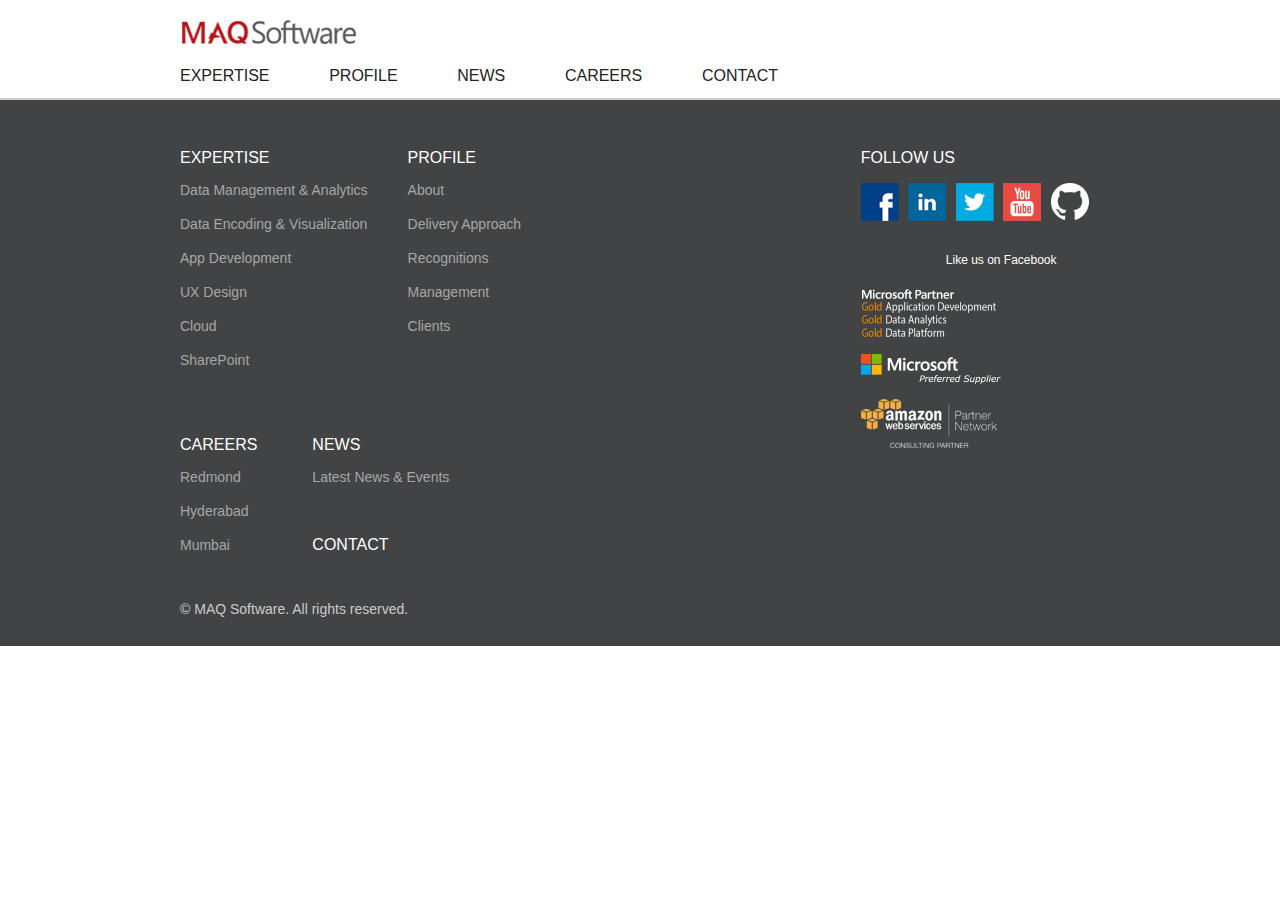
<file: index.html>
﻿<!DOCTYPE html>
<html lang="en" xml:lang="en" xmlns="http://www.w3.org/1999/xhtml">
<head id="Head1">
    <title>MAQ Software</title>
    <meta http-equiv="content-type" content="text/html; charset=utf-8" />
    <meta name="robot" content="index, follow" />
    <meta name="author" content="MAQ Software" />
    <meta name="copyright" content="Copyright MAQ Software 2000 - 2017" />
    <meta name="language" content="en-us" />
    <meta name="reply-to" content="sales@MAQSoftware.com" />
    <link rel="shortcut icon" type="image/x-icon" href="/Static/Images/favicon.ico" />
	<meta name="_globalsign-domain-verification" content="pCM5i5CxTYfJwviYXInLshKEPLlPfvIkw-ZQWVx_nN" />
    <meta name="msapplication-task" content="name=Expertise; action-uri=#Expertise; icon-uri=/Static/Images/favicon.ico" />
    <meta name="msapplication-task" content="name=Company; action-uri=#Profile; icon-uri=/Static/Images/favicon.ico" />
    <meta name="msapplication-task" content="name=Careers ; action-uri=#Careers; icon-uri=/Static/Images/favicon.ico" />
    <meta name="msapplication-task" content="name=News; action-uri=#News; icon-uri=/Static/Images/favicon.ico" />
    <meta name="msapplication-task" content="name=Contact Us; action-uri=#Contactus; icon-uri=/Static/Images/favicon.ico" />

    <meta http-equiv="X-UA-Compatible" content="IE=Edge,chrome=1" />

    <meta name="HandheldFriendly" content="True" />
    <meta name="MobileOptimized" content="320" />
    <meta name="viewport" content="width=device-width, initial-scale=1" />

    <link rel="stylesheet" type="text/css" href="../Static/Styles/Reset.css?v=20160405" media="all" />
    <link rel="stylesheet" type="text/css" href="../Static/Styles/Style.min.css?v=20160405" media="all" />
    <link rel="stylesheet" type="text/css" href="../Static/Styles/Style.min.media.css?v=20160405" media="all" />
    <!--[if lt IE 9]>
      <link rel="stylesheet" type="text/css" href="../Static/Styles/Style.min.ie8.css?v=20160405" media="all" />
      <script type="text/javascript" src="../Static/BrowserHack/html5shiv.js?v=20160405"></script>
      <script type="text/javascript" src="../Static/BrowserHack/css3-mediaqueries.js?v=20160405"></script>
    <![endif]-->

</head>
<body>
    <form>
        <div id="MainContainer">
            <header id="dvHeader">
                <div class="dvLimitedWith Pad40">
                    <section id="LogoContainer" class="HdrContainer OverflowHide">
                        <a href="" class="FloatLeft" onclick="loadPage('Main')">
                            <img id="SiteLogo" src="../Static/Images/Logo.png" alt="MAQ Software" title="MAQ Software" />
                        </a>
                        <div class="FloatRight MobileNavIcon Pointer">
                            <p class="Pointer"></p>
                            <p class="Pointer"></p>
                            <p class="Pointer"></p>
                        </div>
                    </section>
                    <nav id="SiteNavigation" class="HdrContainer Clear">
                        <a data-link="expertise" class="aSiteLinks HaveSubNav ExpertiseTab" href="#Expertise">Expertise<img class="MobileNavExpand" src="../Static/Images/Expand.png" alt="Expand" title="Expand" /></a>
                        <nav class="SecondlevelNav FloatLeft">
                            <a href="#Expertise?q=0">Data Management & Analytics</a>
                            <a href="#Expertise?q=1">Data Encoding & Visualization</a>
                            <a href="#Expertise?q=2">App Development</a>
                            <a href="#Expertise?q=3">UX Design</a>
                            <a href="#Expertise?q=4">Cloud</a>
                            <a href="#Expertise?q=5">SharePoint</a>
                        </nav>
                        <a data-link="profile" class="aSiteLinks HdrItemSpace HaveSubNav ProfileTab" href="#Profile">Profile<img class="MobileNavExpand" src="../Static/Images/Expand.png" alt="Expand" title="Expand" /></a>
                        <nav class="SecondlevelNav FloatLeft">
                            <a href="#Profile?q=0">About</a>
                            <a href="#Profile?q=1">Delivery Approach</a>
                            <a href="#Profile?q=2">Recognitions</a>
                            <a href="#Profile?q=3">Management</a>
                            <a href="#Profile?q=4">Clients</a>
                        </nav>
                        <a data-link="news" class="aSiteLinks HdrItemSpace NewsTab" href="#News">News</a>
                        <a data-link="careers" class="aSiteLinks HdrItemSpace CareersTab" href="#Careers">Careers</a>
                        <a data-link="contactus" class="aSiteLinks HdrItemSpace ContactusTab" href="#Contactus">Contact</a>
                    </nav>
                </div>
            </header>
            <section id="PageContainer"></section>
            <footer id="dvFooter">
                <div class="dvLimitedWith Pad40">
                    <div id="dvSiteMapContainer" class="OverflowHide">
                        <div class="FloatLeft SiteMapHolder">
                            <div class="FloatLeft">
                                <div class="dvSiteMap FloatLeft">
                                    <a href="#Expertise">
                                        <p class="pSiteMapTitle">Expertise</p>
                                    </a>
                                    <a class="aSiteMapLink" href="#Expertise?q=0">Data Management & Analytics</a>
                                    <a class="aSiteMapLink" href="#Expertise?q=1">Data Encoding & Visualization</a>
                                    <a class="aSiteMapLink" href="#Expertise?q=2">App Development</a>
                                    <a class="aSiteMapLink" href="#Expertise?q=3">UX Design</a>
                                    <a class="aSiteMapLink" href="#Expertise?q=4">Cloud</a>
                                    <a class="aSiteMapLink" href="#Expertise?q=5">SharePoint</a>
                                </div>
                                <div class="dvSiteMap FloatLeft">
                                    <a href="#Profile">
                                        <p class="pSiteMapTitle">Profile</p>
                                    </a>
                                    <a class="aSiteMapLink" href="#Profile?q=0">About</a>
                                    <a class="aSiteMapLink" href="#Profile?q=1">Delivery Approach</a>
                                    <a class="aSiteMapLink" href="#Profile?q=2">Recognitions</a>
                                    <a class="aSiteMapLink" href="#Profile?q=3">Management</a>
                                    <a class="aSiteMapLink" href="#Profile?q=4">Clients</a>
                                </div>
                            </div>
                            <div class="FloatLeft">
                                <div class="dvSiteMap FloatLeft">
                                    <a href="#Careers">
                                        <p class="pSiteMapTitle">Careers</p>
                                    </a>
                                    <a class="aSiteMapLink" href="#Careers?q=Redmond">Redmond</a>
                                    <a class="aSiteMapLink" href="#Careers?q=Hyderabad">Hyderabad</a>
                                    <a class="aSiteMapLink" href="#Careers?q=Mumbai">Mumbai</a>
                                </div>
                                <div class="dvSiteMap FloatLeft dvSiteMapLast">
                                    <a href="#News">
                                        <p class="pSiteMapTitle">News</p>
                                    </a>
                                    <a class="aSiteMapLink" href="#News">Latest News &amp; Events</a>
                                    <a href="#Contactus">
                                        <p class="pSiteMapTitle pMoveDown">Contact</p>
                                    </a>
                                </div>
                            </div>
                        </div>
                        <div class="dvFollowUS FloatLeft">
                            <p class="pSiteMapTitle">Follow Us</p>
                            <a target="_blank" href="https://www.facebook.com/maqsoftware">
                                <img class="imgFollowUS Pointer" src="../Static/Images/Facebook-footer.png" alt="Facebook" title="Facebook" />
                            </a>
                            <a target="_blank" href="http://www.linkedin.com/company/maq-software">
                                <img class="imgFollowUS Pointer" src="../Static/Images/Linkedin-Footer.png" alt="LinkedIn" title="LinkedIn" />
                            </a>
                            <a target="_blank" href="https://twitter.com/MAQSoftware">
                                <img class="imgFollowUS Pointer" src="../Static/Images/Twitter-Footer.png" alt="Twitter" title="Twitter" />
                            </a>
                            <a target="_blank" href="https://youtube.com/maqsoftware">
                                <img class="imgFollowUS Pointer" src="../Static/Images/YouTube-logo.png" alt="YouTube" title="YouTube" />
                            </a>
                            <a target="_blank" href="https://github.com/maqsoftware">
                                <img class="imgFollowUS Pointer" src="../Static/Images/GitHub-footer.png" alt="GitHub" title="GitHub" />
                            </a>
                            <div class="FacebookPlugin OverflowHide">
                                <div class="FBButton FloatLeft">
                                    <div class="fb-like" data-href="https://www.facebook.com/maqsoftware/like" data-width="450" data-layout="button_count" data-show-faces="true" data-send="false"></div>
                                </div>
                                <div class="FBLikeText FloatLeft" style="">Like us on Facebook</div>
                            </div>

                            <img class="imgFollowUS BlockTag" src="../Static/Images/Microsoft-Partner.png" alt="Microsoft Partner" title="Microsoft Partner" />
                            <img class="imgFollowUS BlockTag Clear" src="../Static/Images/Microsoft-PreferredVendor.png" alt="Microsoft Preferred Vendor" title="Microsoft Preferred Vendor" />
                            <img class="imgFollowUS BlockTag" src="../Static/Images/AWS-Consulting-Partner.png" alt="Amazon Consulting Partner" title="Amazon Consulting Partner" />
                        </div>
                    </div>
                    <div id="dvCopyright" class="Clear">
                        © <span class="year"></span> MAQ Software. All rights reserved.
                    </div>
                </div>
            </footer>
        </div>
    </form>

    <script type="text/javascript" src="https://ajax.aspnetcdn.com/ajax/jQuery/jquery-2.1.4.min.js?v=20160405"></script>
    <script src="Static/Scripts/jquery.dotdotdot.min.js"></script>
    <script src="Static/Scripts/layout.js?v=20160405"></script>
    <script type="text/javascript" src="Static/Scripts/Common.js?v=20160405"></script>
</body>
</html>
</file>
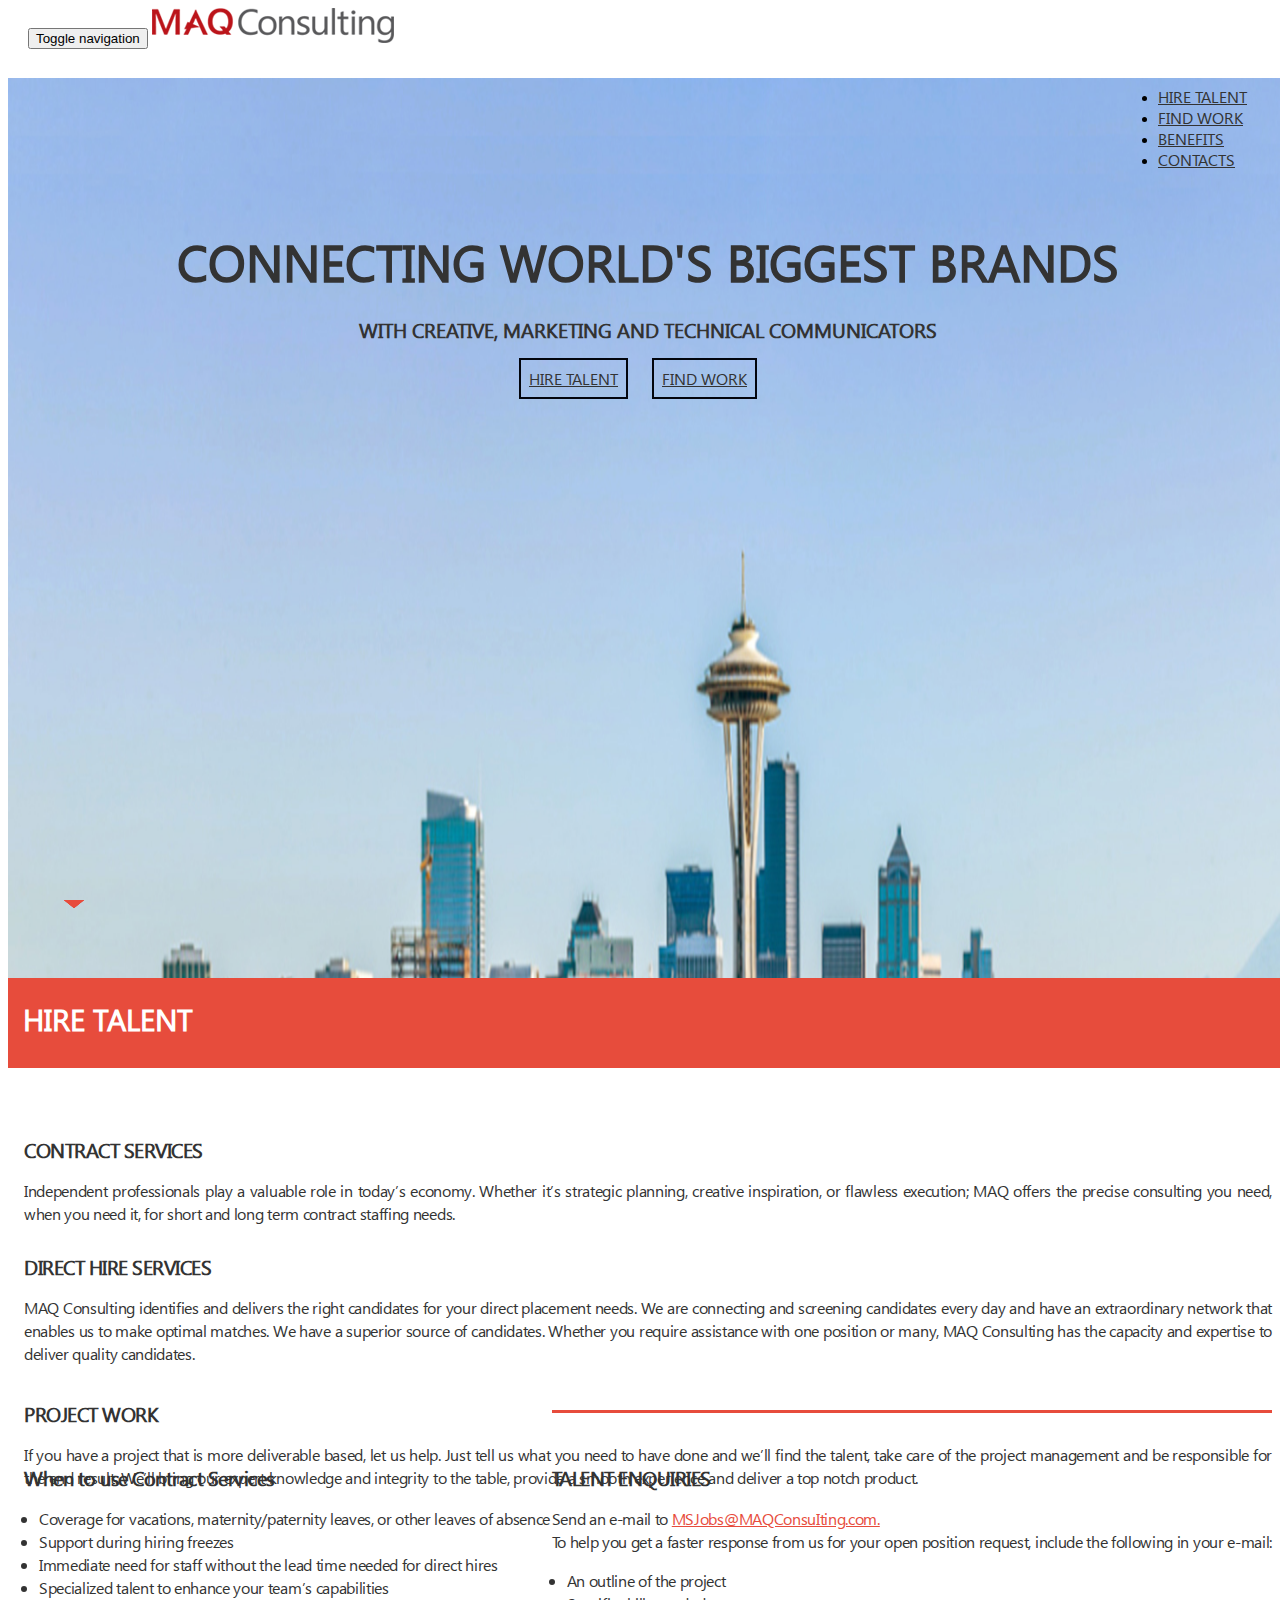
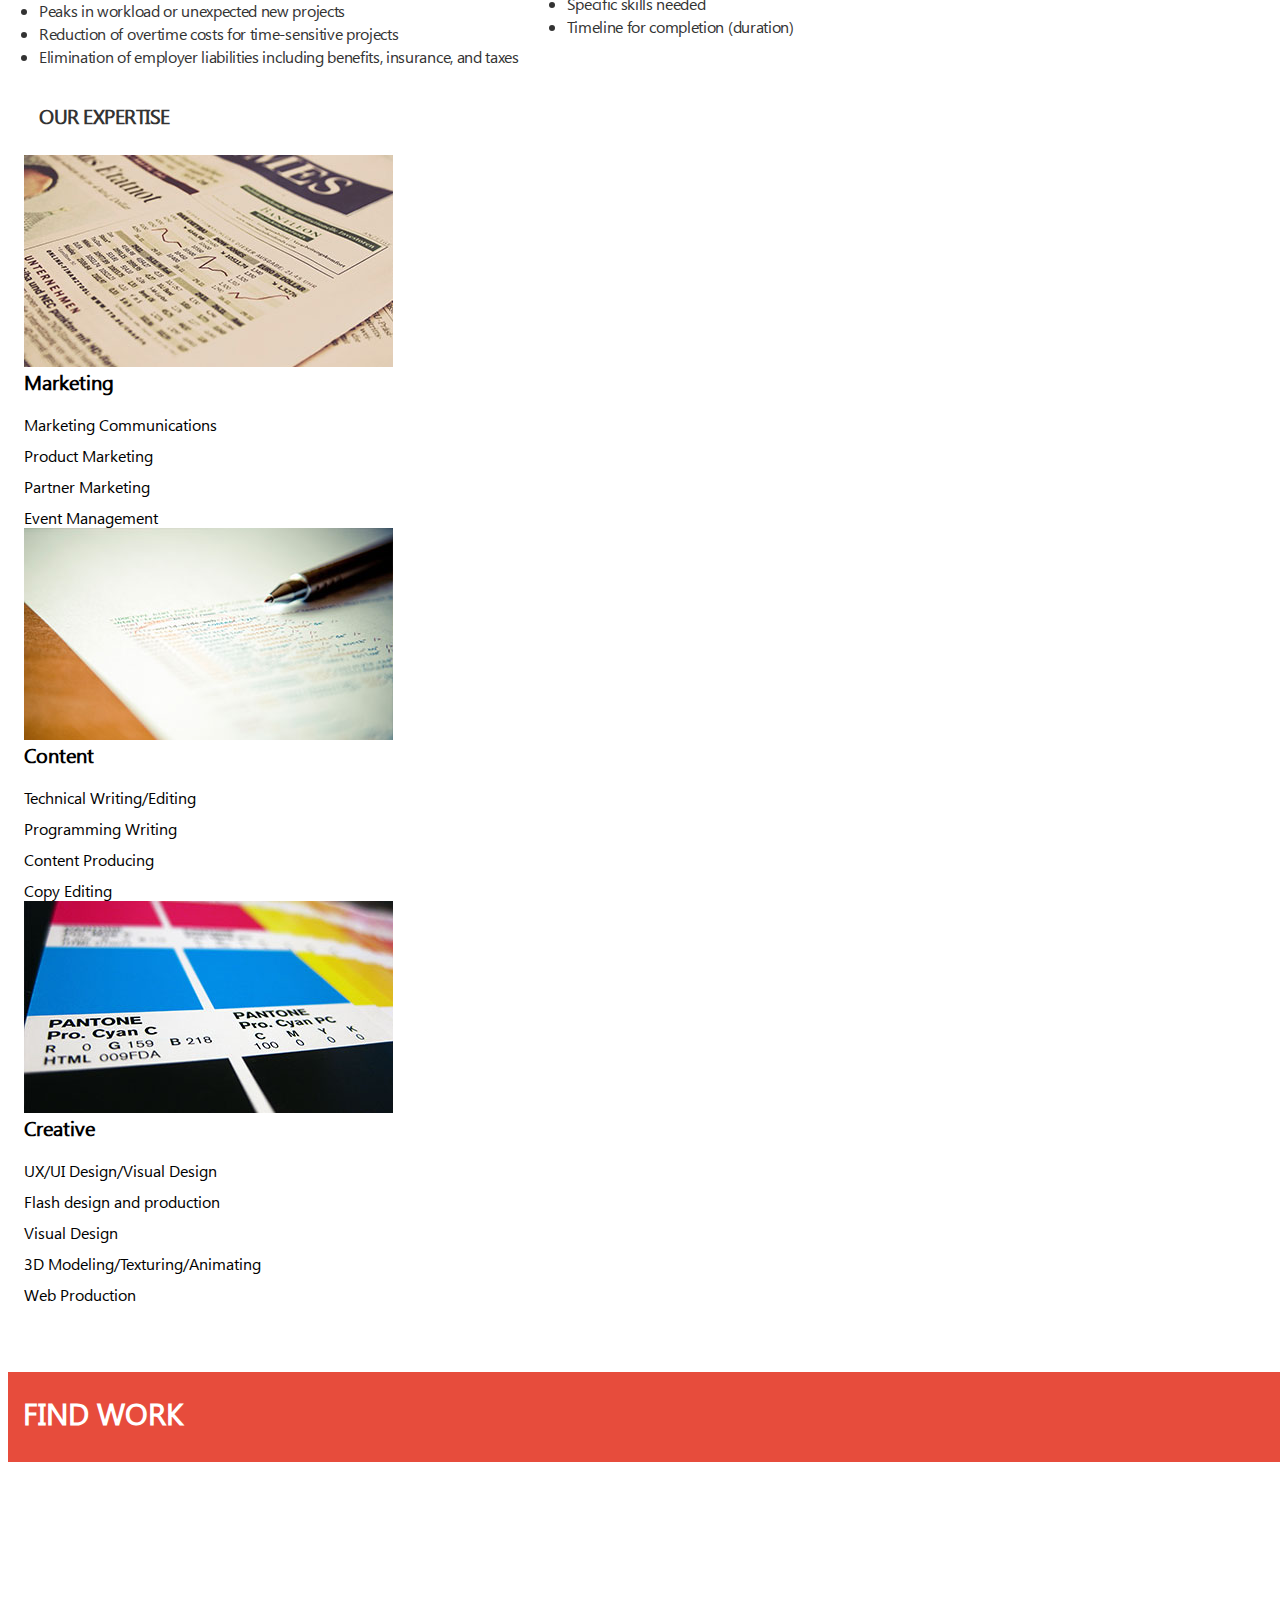
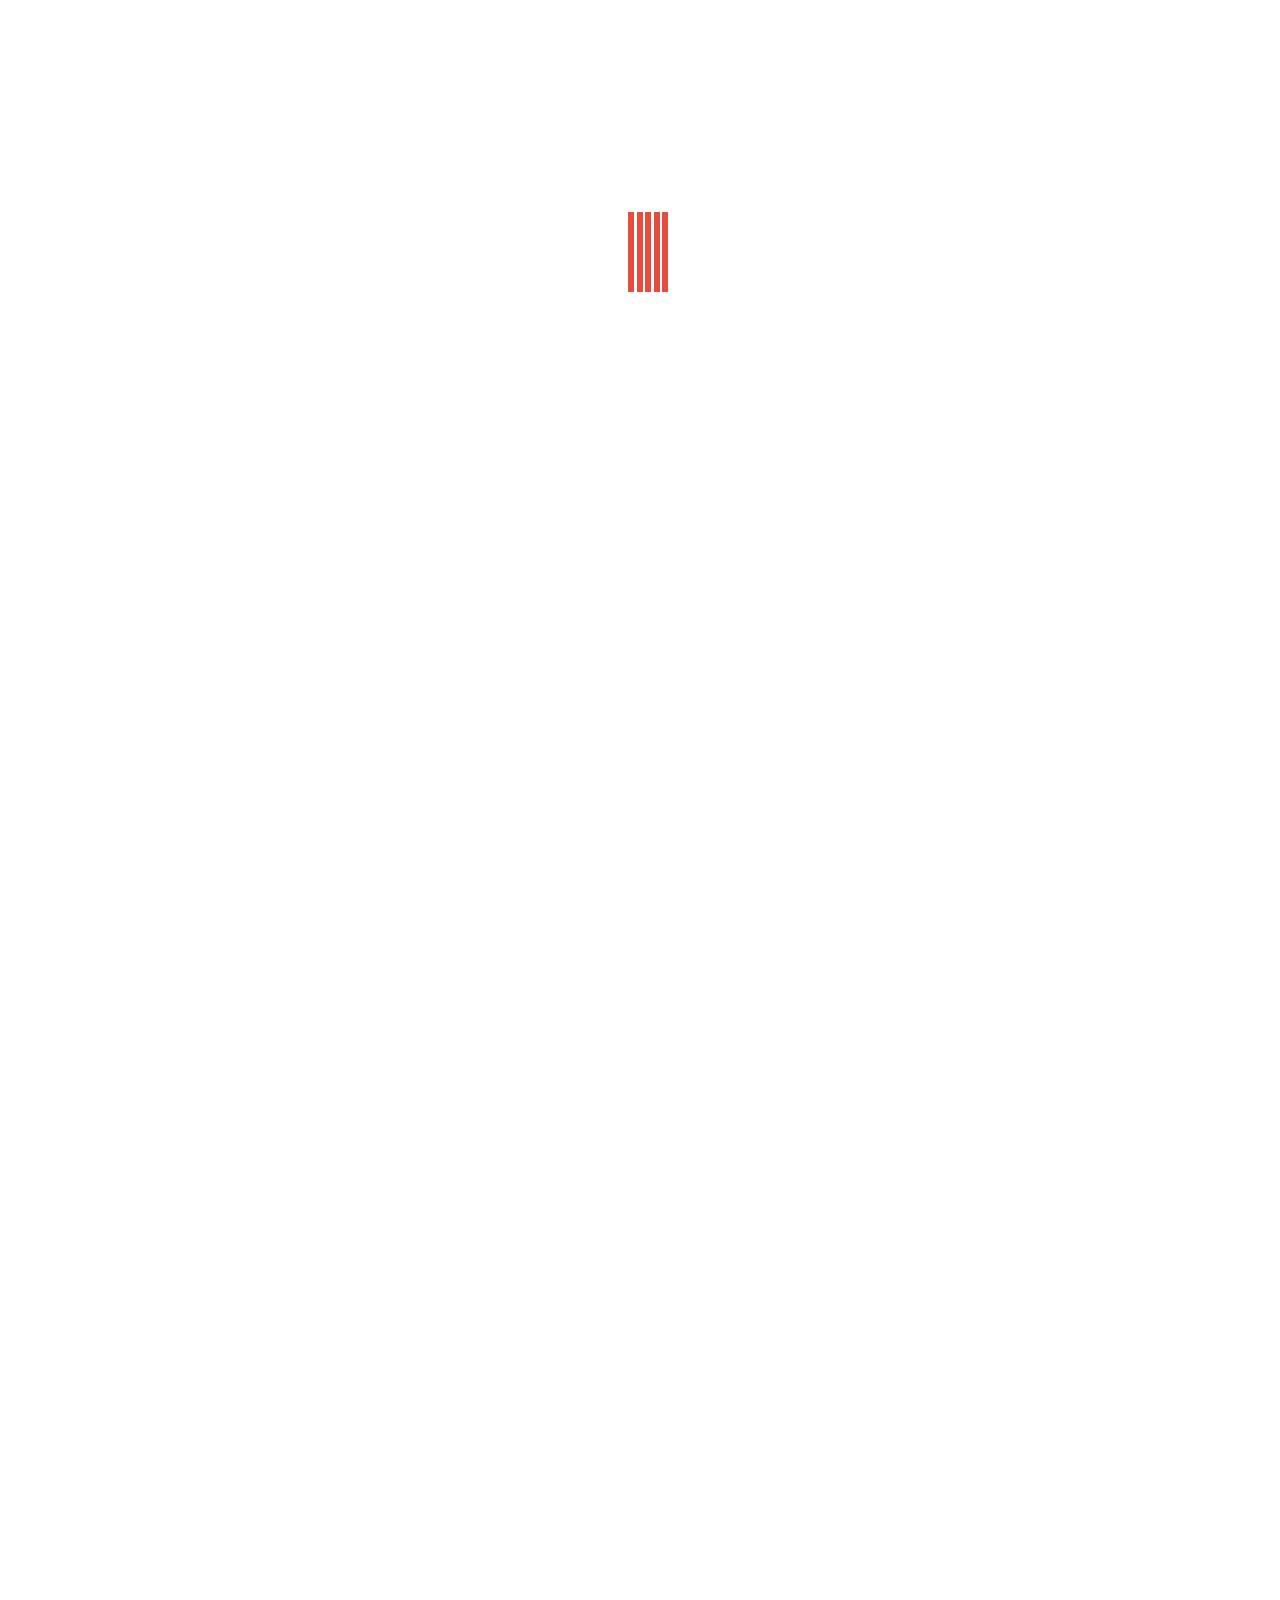
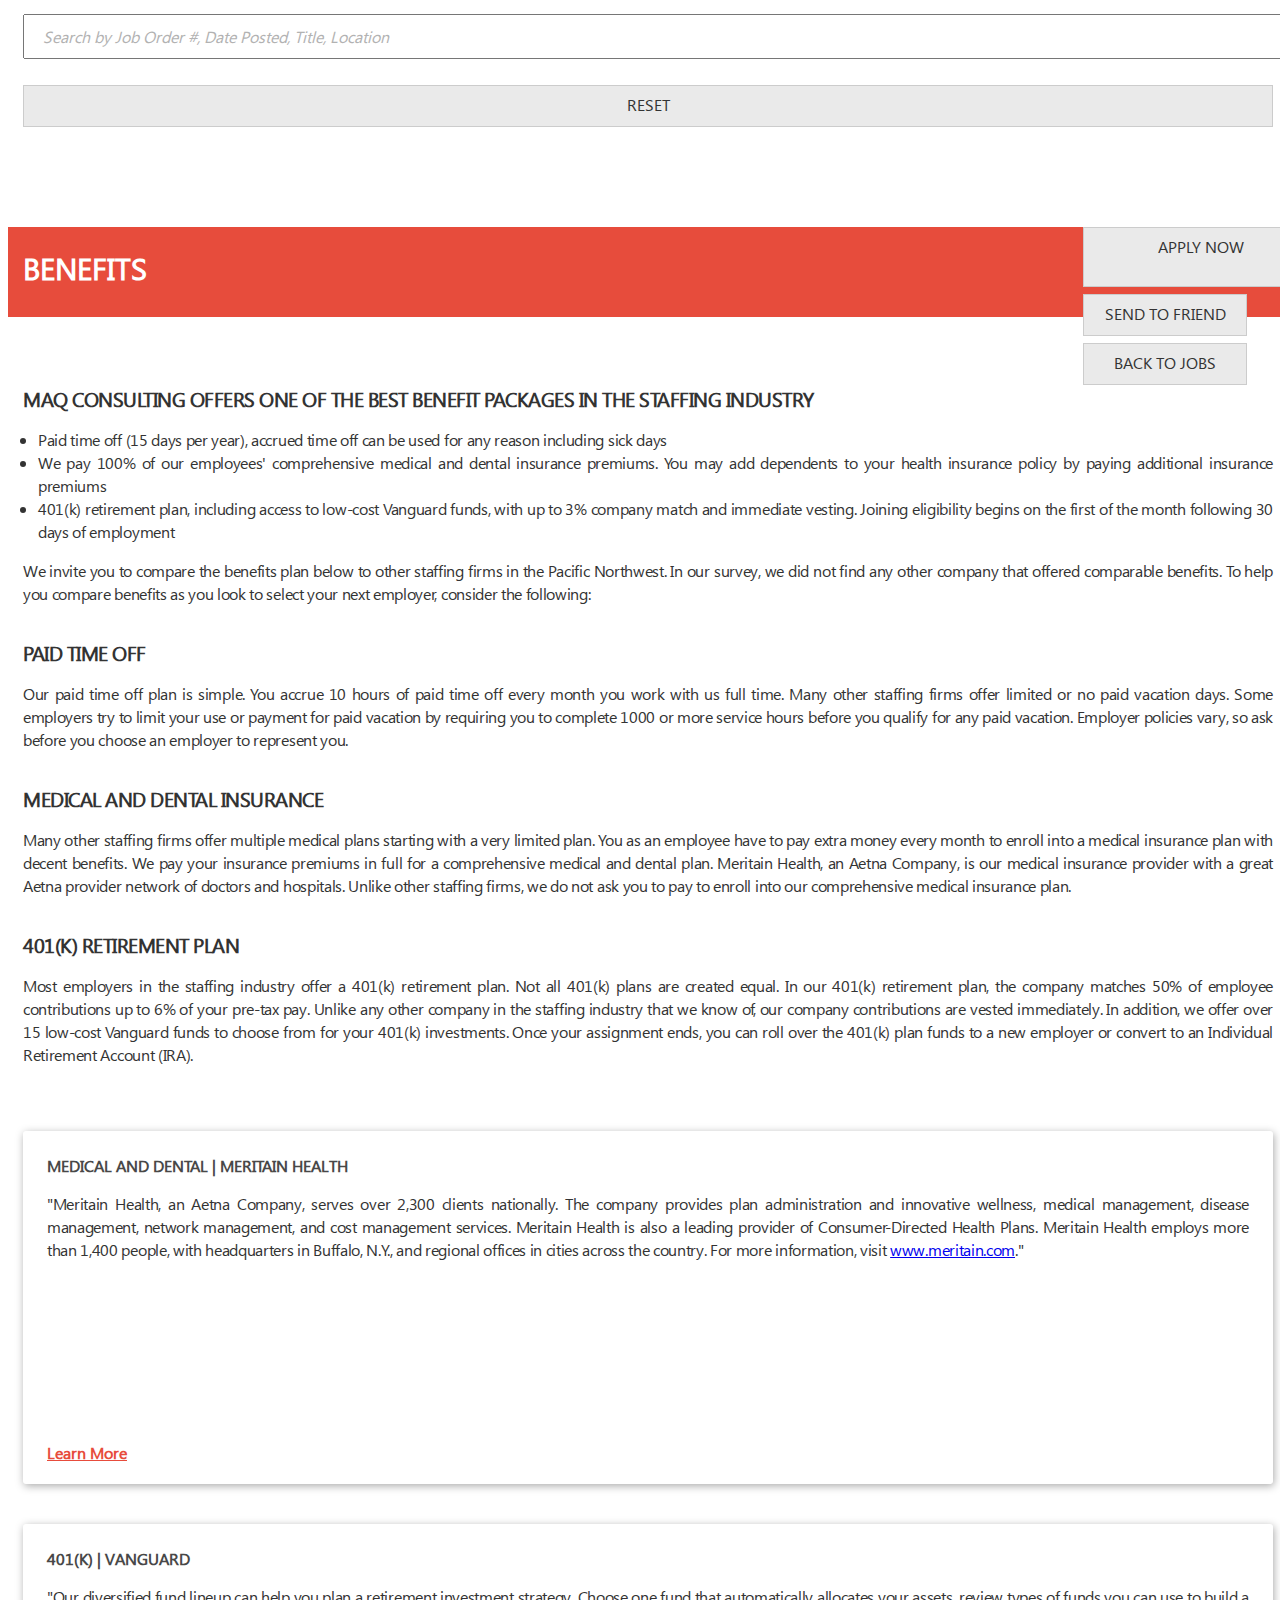
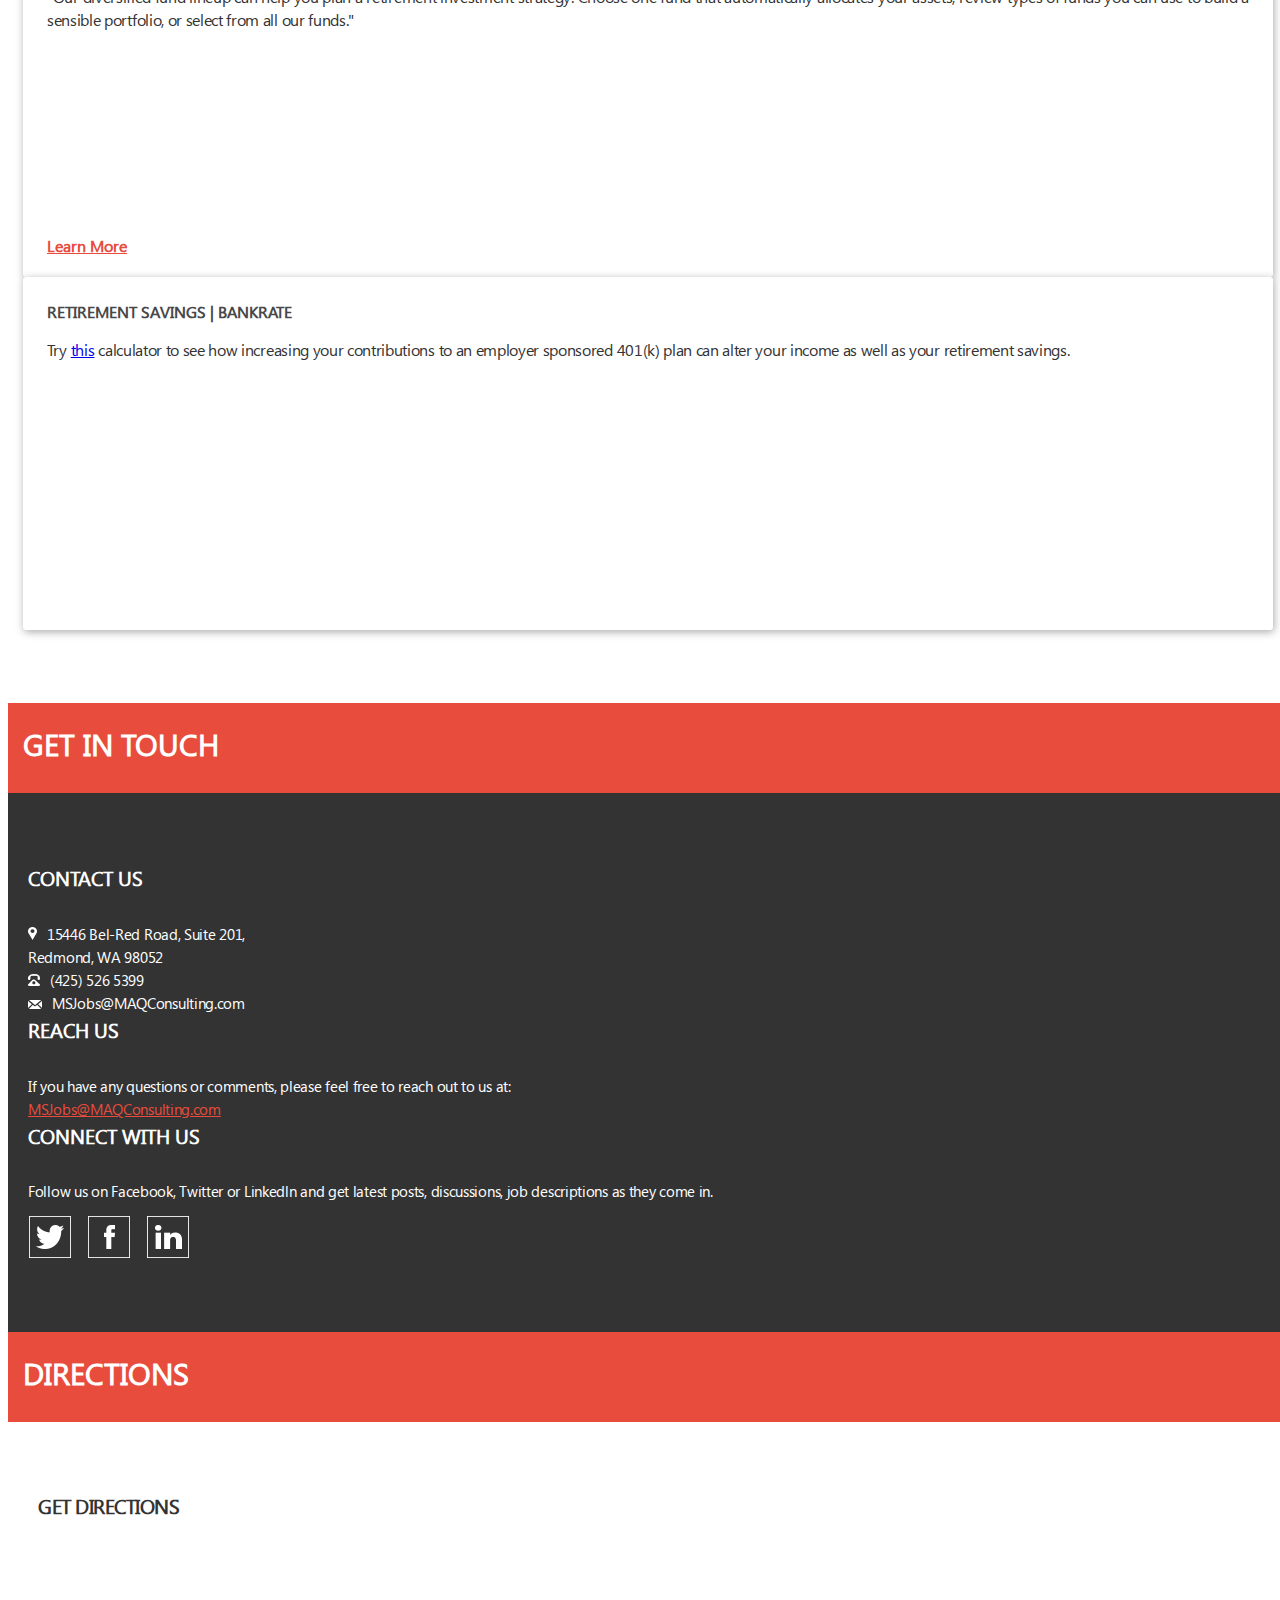
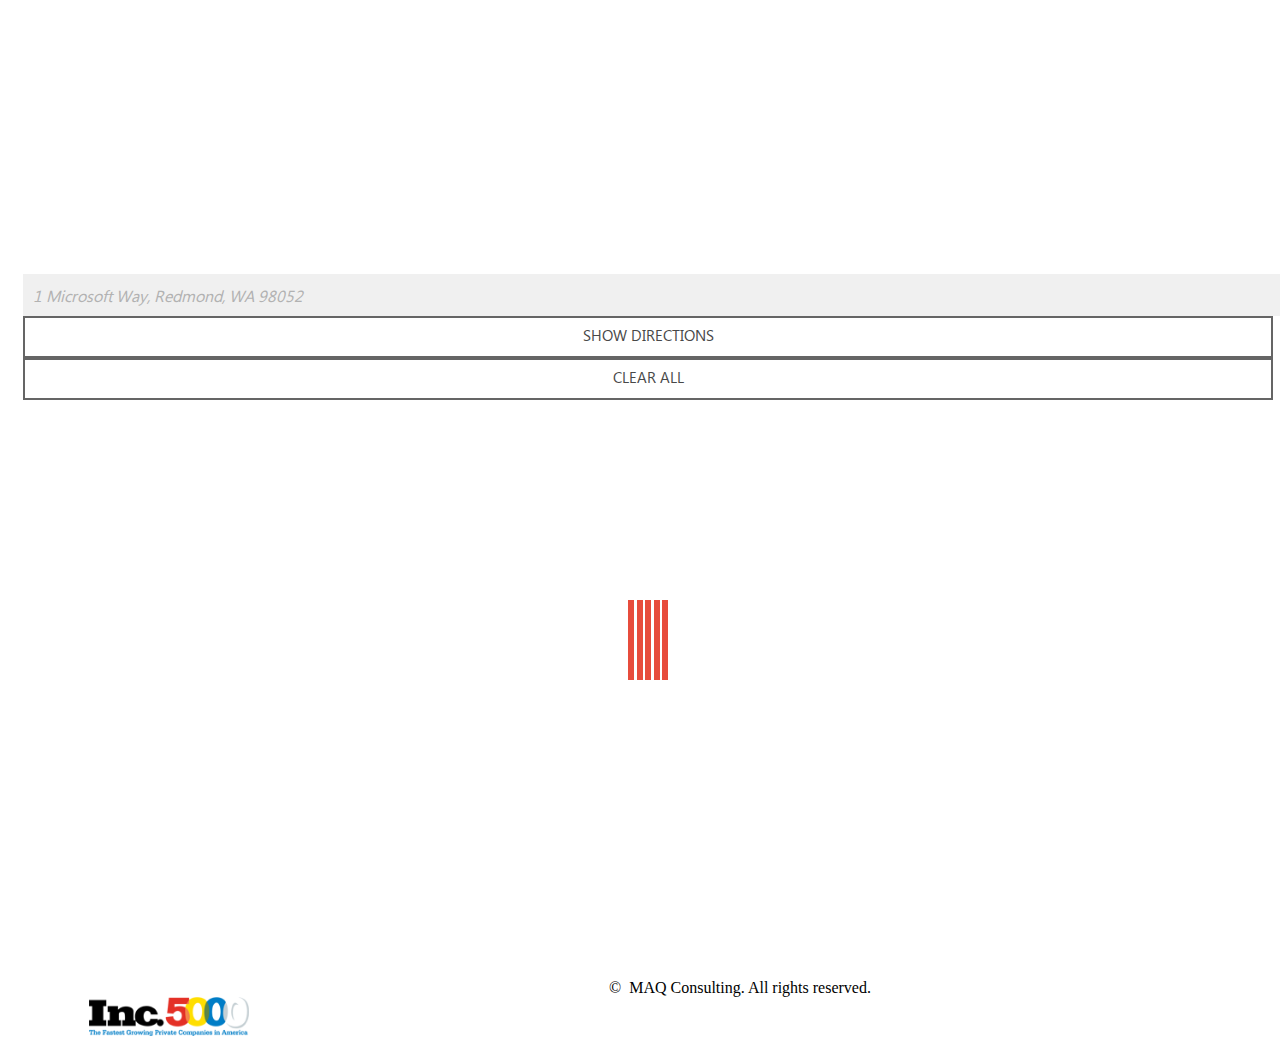
<file: MAQConsulting/index.html>
﻿<!DOCTYPE html>
<html lang="en">
<head>
    <meta content="text/html; charset=utf-8" http-equiv="Content-Type" />
    <meta name="description" content="MAQ Consulting is a staffing firm specializing in contract positions and project roles for some of the leading high tech companies in the Pacific Northwest. We primarily place candidates in the following categories: Marketing professionals of all levels, Content Writers/Editors/Producers and Coordinators, UX Designers, Visual Designers, Information Architects, 3D Artists, Art Directors and Motion Graphic Designers" />
    <meta name="keywords" content="Staffing, Temporary Employment Agencies, Recruitment & Placement, Associates Temporary Staffing, temporary staffing, temp position, professional temp, professional temp position, professional temp job, find temps, find a temp employee, hire professional employees, temp-to-hire, Employment, Employment service, Employment services industry, Temporary employment, Temporary staffing, Temporary employment agencies, Staffing, Temporary job, Temp jobs, Employment agency, Job search, Job listings, Recruiting, Recruiter, Recruitment, Recruiters, find a job, work in Seattle, Benefits, MAQ consulting, temp agency, contract, contract firms, contract job, contractors, employment, Microsoft, a-, v-, Redmond, careers, career, Excell Data, Allegis, Volt, Filter, Aquent, Sakson and Taylor, S&amp;T, ArtSource, graphic designer jobs, graphic designer jobs in Seattle, graphic designer, 3D artist jobs, 3D artist jobs in Seattle, 3D artist, Content writer jobs, Content writer jobs in Seattle, Content writer, Technical writer jobs, Technical writer jobs in Seattle, Technical writer, Marketing manager jobs, Marketing manager jobs in Seattle, Marketing manager openings, contract jobs, contract positions, Microsoft jobs, creative" />
    <meta name="viewport" content="width=device-width, initial-scale=1, maximum-scale=1, user-scalable=no" />
    <link rel="shortcut icon" type="image/x-icon" href="Layouts/images/MAQ_Consulting.ico">
    <title>MAQ Consulting | Creative, Digital Marketing, and Technology Solutions</title>
    <!-- Bootstrap Core CSS -->
    <link href="https://ajax.aspnetcdn.com/ajax/bootstrap/3.3.5/css/bootstrap.min.css?v=20151023" rel="stylesheet" type="text/css" />
    <!-- Custom CSS -->
    <link href="Layouts/css/home.css?v=20151023" rel="stylesheet" type="text/css" />
    <!-- HTML5 Shim and Respond.js IE8 support of HTML5 elements and media queries -->
    <!-- WARNING: Respond.js doesn't work if you view the page via file:// -->
    <!--[if lt IE 9]>
        <script src="Scripts/html5shiv.js?v=20151023"></script>
        <script src="Scripts/respond.min.js?v=20151023"></script>
    <![endif]-->
    <!--Google fonts-->
    <link href='https://fonts.googleapis.com/css?family=Lato' rel='stylesheet' type='text/css'>

</head>
<!-- The #page-top ID is part of the scrolling feature - the data-spy and data-target are part of the built-in Bootstrap scrollspy function -->
<body id="page-top" data-target=".navbar-fixed-top">
    <!-- Navigation -->
    <nav class="navbar navbar-default navbar-fixed-top top-nav-collapse" role="navigation">
        <div class="container">
            <div id="logoContainer" class="navbar-header page-scroll">
                <button type="button" class="navbar-toggle" data-toggle="collapse" data-target=".navbar-ex1-collapse">
                    <span class="sr-only">Toggle navigation</span>
                    <span class="icon-bar"></span>
                    <span class="icon-bar"></span>
                    <span class="icon-bar"></span>
                </button>
                <a class="navbar-brand page-scroll" href="#page-top"><img id="companyLogo" src="Layouts/images/logo.png" alt="MAQ Consulting"></a>
            </div>
            <!-- Collect the nav links, forms, and other content for toggling -->
            <div id="siteNavigationContainer" class="collapse navbar-collapse navbar-ex1-collapse">
                <ul id="siteNavigation" class="nav navbar-nav">
                    <!-- Hidden li included to remove active class from about link when scrolled up past about section -->
                    <!--<li class="hidden">
                        <a class="page-scroll" href="#page-top"></a>
                    </li>-->
                    <li>
                        <a class="page-scroll" href="#hireTalentSection">HIRE TALENT</a>
                    </li>
                    <li>
                        <a class="page-scroll" href="#findWorkSection">FIND WORK</a>
                    </li>
                    <li>
                        <a class="page-scroll" href="#benefitsSection">BENEFITS</a>
                    </li>
                    <li>
                        <a class="page-scroll" href="#contactSection">CONTACTS</a>
                    </li>
                </ul>
            </div>
            <!-- /.navbar-collapse -->
        </div>
        <!-- /.container -->
    </nav>
    <!-- Intro Section -->
    <section id="introductionSection" class="intro-section">

        <div id="bannerContainer" class="jumbotron">
            <h1 class="bannerTitle">CONNECTING WORLD'S BIGGEST BRANDS</h1>
            <p class="bannerSubTitle">WITH CREATIVE, MARKETING AND TECHNICAL COMMUNICATORS</p>
            <div class="row">
                <div class="col-lg-12">
                    <a id="hireTalentBtn" class="btn btn-default page-scroll" href="#hireTalentSection">HIRE TALENT</a>
                    <a id="findWorkBtn" class="btn btn-default page-scroll" href="#findWorkSection">FIND WORK</a>
                </div>
            </div>
        </div>

    </section>
    <!-- Hire Talent Section -->
    <section id="hireTalentSection" class="about-section">
        <div class="row sectionHeaderContainer">
            <div class="container">
                <div class="sectionHeader col-lg-12 col-xs-12">
                    <h1>HIRE TALENT</h1>
                </div>
            </div>
        </div>
        <div class="row">
            <div id="hireTalentContainer" class="container">
                <div class="row">
                    <div class="col-lg-4 col-sm-4 col-xs-12">
                        <div class="hireContentTitle">CONTRACT SERVICES</div>
                        <p id="contractServiceData" class="hireContentData">Independent professionals play a valuable role in today’s economy. Whether it’s strategic planning, creative inspiration, or flawless execution; MAQ offers the precise consulting you need, when you need it, for short and long term contract staffing needs.</p>
                    </div>
                    <div class="col-lg-4 col-sm-4 col-xs-12">
                        <div class="hireContentTitle">DIRECT HIRE SERVICES</div>
                        <p id="directHireSeriveData" class="hireContentData">MAQ Consulting identifies and delivers the right candidates for your direct placement needs. We are connecting and screening candidates every day and have an extraordinary network that enables us to make optimal matches. We have a superior source of candidates. Whether you require assistance with one position or many, MAQ Consulting has the capacity and expertise to deliver quality candidates.</p>
                    </div>
                    <div class="col-lg-4 col-sm-4 col-xs-12">
                        <div class="hireContentTitle">PROJECT WORK</div>
                        <p id="projectWorkData" class="hireContentData">If you have a project that is more deliverable based, let us help. Just tell us what you need to have done and we’ll find the talent, take care of the project management and be responsible for the end result. We’ll bring our expert knowledge and integrity to the table, provide a smooth experience and deliver a top notch product.</p>
                    </div>

                </div>
                <div class="row">
                    <div class="col-lg-4 col-sm-4 col-xs-12 contractServices">
                        <div class="hireContentTitle">When to use Contract Services</div>
                        <ul id="whenToUseContractData" class="hireContentData">
                            <li>Coverage for vacations, maternity/paternity leaves, or other leaves of absence</li>
                            <li>Support during hiring freezes</li>
                            <li>Immediate need for staff without the lead time needed for direct hires</li>
                            <li>Specialized talent to enhance your team’s capabilities</li>
                            <li>Peaks in workload or unexpected new projects</li>
                            <li>Reduction of overtime costs for time-sensitive projects</li>
                            <li>Elimination of employer liabilities including benefits, insurance, and taxes</li>
                        </ul>
                    </div>
                    <div id="talentEnquirySection" class="col-lg-8 col-sm-8 col-xs-12 talentEnquiries">
                        <div class="talentEnquirySection">
                            <div class="hireContentTitle">TALENT ENQUIRIES</div>
                            <p class="hireContentData"> Send an e-mail to <a class="mailLink" href="mailto:msjobs@maqconsulting.com">MSJobs@MAQConsuIting.com.</a><br /> To help you get a faster response from us for your open position request, include the following in your e-mail:</p>
                            <ul id="talentEnquiryList" class="hireContentData">
                                <li>An outline of the project </li>
                                <li>Specific skills needed </li>
                                <li>Timeline for completion (duration) </li>
                            </ul>
                        </div>
                    </div>
                </div>

                <div id="expertiseLabel" class="hireContentTitle">OUR EXPERTISE</div>
                <div id="expertiseContainer" class="row">
                    <div class="marketingSection col-lg-4 col-sm-6 col-xs-12">
                        <div class="media">
                            <img class="media__image" src="Layouts/images/marketing.jpg" alt="Marketing" />
                            <div class="media__body">
                                <div>Marketing</div>
                            </div>
                        </div>
                        <div class="expertiseSectionTitle">Marketing</div>
                        <ul>
                            <li>Marketing Communications</li>
                            <li>Product Marketing</li>
                            <li>Partner Marketing</li>
                            <li>Event Management</li>
                        </ul>
                    </div>
                    <div class="writingSection col-lg-4 col-sm-6 col-xs-12">
                        <div class="media">
                            <img class="media__image" src="Layouts/images/writing.jpg" alt="Writing" />
                            <div class="media__body">
                                <div>Content</div>
                            </div>
                        </div>
                        <div class="expertiseSectionTitle">Content</div>
                        <ul>
                            <li>Technical Writing/Editing</li>
                            <li>Programming Writing</li>
                            <li>Content Producing</li>
                            <li>Copy Editing</li>
                        </ul>
                    </div>
                    <div class="designSection col-lg-4 col-sm-4 col-xs-12">
                        <div class="media">
                            <img class="media__image" src="Layouts/images/design.jpg" alt="Design" />
                            <div class="media__body">
                                <div>Creative</div>
                            </div>
                        </div>
                        <div class="expertiseSectionTitle">Creative</div>
                        <ul>
                            <li>UX/UI Design/Visual Design</li>
                            <li>Flash design and production</li>
                            <li>Visual Design</li>
                            <li>3D Modeling/Texturing/Animating</li>
                            <li>Web Production</li>
                        </ul>
                    </div>
                </div>
            </div>
        </div>
    </section>
    <!-- Find Work Section -->
    <section id="findWorkSection" class="services-section">
        <div class="row sectionHeaderContainer">
            <div class="container">
                <div class="sectionHeader col-lg-12 col-xs-12">
                    <h1>FIND WORK</h1>
                </div>
            </div>
        </div>
        <div id="findJobsRow" class="row">
            <div class="container">
                <div class="loadingIcon">
                    <div class="spinner">
                        <div class="rect1"></div>
                        <div class="rect2"></div>
                        <div class="rect3"></div>
                        <div class="rect4"></div>
                        <div class="rect5"></div>
                    </div>
                </div>
                <div id="jobListingContainer" class="row">
                    <div class="col-lg-9 col-sm-9 col-xs-12">
                        <input id="searchJobListing" type="text" value="Search by Job Order #, Date Posted, Title, Location" class="helpText"
                               title="Search by Job Order #, Date Posted, Title, Location" />
                    </div>
                    <div class="col-lg-2 col-sm-2 col-xs-12 col-lg-offset-1 col-sm-offset-1"><input id="resetSearch" type="button" value="RESET" onclick="resetSearchBox();" class="titleMessage buttonStyle" /></div>
                    <div id="jobListingsData"></div>
                </div>
                <div id="jobDescriptionContainer" class="row">

                </div>
                <div class="row">
                    <div class="container">
                        <div id="jobActionBtnContainer" class='col-lg-3 col-md-3 col-sm-3 col-xs-12'>
                            <div class='col-lg-12 col-xs-12'><a class="applyLink" target="_blank" href="#"><div class='titleMessage buttonStyle' id='applyJobBtn'>APPLY NOW</div></a></div>
                            <div class='col-lg-12 col-xs-12'><input type='button' value='SEND TO FRIEND' class='titleMessage buttonStyle' id='sendToFriendBtn' /></div>
                            <div class='col-lg-12 col-xs-12'><input type='button' value='BACK TO JOBS' class='titleMessage buttonStyle' id='backToJobsBtn' /></div>
                        </div>
                    </div>
                </div>
            </div>
        </div>
    </section>
    <!-- Benefits Section -->
    <section id="benefitsSection" class="services-section">
        <div class="row sectionHeaderContainer">
            <div class="container">
                <div class="sectionHeader col-lg-12 col-xs-12">
                    <h1>BENEFITS</h1>
                </div>
            </div>
        </div>
        <div class="row">
            <div id="benefitsSectionContainer" class="container">
                <div id="benefitsTextRow" class="row">
                    <div class="col-lg-12 col-xs-12">
                        <div class="benefitsRowTitle">MAQ CONSULTING OFFERS ONE OF THE BEST BENEFIT PACKAGES IN THE STAFFING INDUSTRY</div>
                        <ul id="benefitPackagesList" class="benefitsRowData">
                            <li>Paid time off (15 days per year), accrued time off can be used for any reason including sick days</li>
                            <li>We pay 100% of our employees' comprehensive medical and dental insurance premiums. You may add dependents to your health insurance policy by paying additional insurance premiums</li>
                            <li>401(k) retirement plan, including access to low-cost Vanguard funds, with up to 3% company match and immediate vesting. Joining eligibility begins on the first of the month following 30 days of employment</li>
                        </ul>
                        <p class="benefitsRowData">
                            We invite you to compare the benefits plan below to other staffing firms in the Pacific Northwest. In our survey, we did not find any other company that offered comparable benefits.
                            To help you compare benefits as you look to select your next employer, consider the following:
                        </p>
                        <div class="benefitsRowTitle">PAID TIME OFF</div>
                        <p class="benefitsRowData">Our paid time off plan is simple. You accrue 10 hours of paid time off every month you work with us full time. Many other staffing firms offer limited or no paid vacation days. Some employers try to limit your use or payment for paid vacation by requiring you to complete 1000 or more service hours before you qualify for any paid vacation. Employer policies vary, so ask before you choose an employer to represent you.</p>
                        <div class="benefitsRowTitle">MEDICAL AND DENTAL INSURANCE</div>
                        <p class="benefitsRowData">
                            Many other staffing firms offer multiple medical plans starting with a very limited plan. You as an employee have to pay extra money every month to enroll into a medical insurance plan with decent benefits.
                            We pay your insurance premiums in full for a comprehensive medical and dental plan. Meritain Health, an Aetna Company, is our medical insurance provider with a great Aetna provider network of doctors and hospitals. Unlike other staffing firms, we do not ask you to pay to enroll into our comprehensive medical insurance plan.
                        </p>
                        <div class="benefitsRowTitle">401(K) RETIREMENT PLAN</div>
                        <p class="benefitsRowData">Most employers in the staffing industry offer a 401(k) retirement plan. Not all 401(k) plans are created equal. In our 401(k) retirement plan, the company matches 50% of employee contributions up to 6% of your pre-tax pay. Unlike any other company in the staffing industry that we know of, our company contributions are vested immediately. In addition, we offer over 15 low-cost Vanguard funds to choose from for your 401(k) investments. Once your assignment ends, you can roll over the 401(k) plan funds to a new employer or convert to an Individual Retirement Account (IRA).</p>
                    </div>
                </div>
                <div id="benefitsCardsRow" class="row">
                    <div class="col-lg-6 col-sm-6 col-xs-12">
                        <section class="card">
                            <div class="benefitsCardTitle">MEDICAL AND DENTAL | MERITAIN HEALTH </div>
                            <p class="benefitsCardData">"Meritain Health, an Aetna Company, serves over 2,300 clients nationally. The company provides plan administration and innovative wellness, medical management, disease management, network management, and cost management services. Meritain Health is also a leading provider of Consumer-Directed Health Plans. Meritain Health employs more than 1,400 people, with headquarters in Buffalo, N.Y., and regional offices in cities across the country. For more information, visit <a href="https://www.meritain.com" target="_blank">www.meritain.com</a>."</p>
                            <a class="learnMoreLink" href="https://www.meritain.com/" target="_blank">Learn More</a>
                        </section>
                        <section class="card">
                            <div class="benefitsCardTitle">401(K) | VANGUARD</div>
                            <p class="benefitsCardData">"Our diversified fund lineup can help you plan a retirement investment strategy. Choose one fund that automatically allocates your assets, review types of funds you can use to build a sensible portfolio, or select from all our funds."</p>
                            <a class="learnMoreLink" href="http://www.vanguard.com/" target="_blank">Learn More</a>
                        </section>
                    </div>
                    <div class="column2Cards col-lg-6 col-sm-6 col-xs-12">
                        <section class="card">
                            <div class="benefitsCardTitle">RETIREMENT SAVINGS | BANKRATE</div>
                            <p class="benefitsCardData">Try <a href="http://www.bankrate.com/calculators/retirement/401-k-contribution-calculator.aspx#ixzz15knigVgj" target="_blank">this</a> calculator to see how increasing your contributions to an employer sponsored 401(k) plan can alter your income as well as your retirement savings.</p>
                        </section>
                    </div>
                </div>
            </div>
        </div>
    </section>
    <!-- Contact Section -->
    <section id="contactSection" class="contact-section">
        <div class="row sectionHeaderContainer">
            <div class="container">
                <div class="sectionHeader col-lg-12 col-xs-12">
                    <h1>GET IN TOUCH</h1>
                </div>
            </div>
        </div>
        <div class="row contactContainer">
            <div id="contactInfo" class="container">
                <div class="col-lg-4 col-sm-4 col-xs-8">
                    <div class="contactRowTitle">CONTACT US</div>
                    <div class="contactRowContent">
                        <img src="Layouts/images/Location_icon.png" />15446 Bel-Red Road, Suite 201,<br />Redmond, WA 98052
                    </div>
                    <div class="contactRowContent">
                        <img src="Layouts/images/Phone_icon.png" />(425) 526 5399
                    </div>
                    <div class="contactRowContent">
                        <img src="Layouts/images/Email_icon.png" />MSJobs@MAQConsulting.com
                    </div>
                </div>
                <div id="reachUsContainer" class="col-lg-4 col-sm-4 col-xs-8">
                    <div class="contactRowTitle">REACH US</div>
                    <div id="reachUsMessage" class="contactRowContent">If you have any questions or comments, please  feel free to reach out to us at:</div>
                    <div class="contactRowContent"><a class="mailLink" href="mailto:MSJobs@MAQConsulting.com" target="_top">MSJobs@MAQConsulting.com</a></div>
                </div>
                <div class="socialContent col-lg-4 col-sm-4 col-xs-8">
                    <div class="contactRowTitle">CONNECT WITH US</div>
                    <div class="contactRowContent">Follow us on Facebook, Twitter or Linkedln and get latest posts, discussions, job descriptions as they  come in.</div>
                    <div id="socialIconContainer">
                        <a id="twitterLink" href="http://twitter.com/maqconsulting" target="_blank"><span><img src="Layouts/images/twitter.png" alt="Twitter link" /></span></a>
                        <a id="facebookLink" href="http://www.facebook.com/pages/MAQ-Consulting/67256737143?v=photos&ref=ts#!/pages/MAQ-Consulting/67256737143?v=wall" target="_blank"><span><img src="Layouts/images/FbIcon.png" alt="Facebook link" /></span></a>
                        <a id="linkedInLink" href="http://www.linkedin.com/company/825092?trk=null" target="_blank"><span><img src="Layouts/images/LinkedInIcon.png" alt="LinkedIn link" /> </span></a>
                    </div>

                </div>
            </div>
        </div>
        <div class="row sectionHeaderContainer">
            <div class="container">
                <div class="sectionHeader col-lg-12 col-xs-12">
                    <h1>DIRECTIONS</h1>
                </div>
            </div>
        </div>
        <div id="mapContainerRow" class="row">
            <div id="mapContainer" class="container">
                <div class="directionTitle">GET DIRECTIONS</div>
                <div class="row">
                    <div class="col-lg-12 col-xs-12">
                        <div id='mapviewer' class="content"></div>
                    </div>
                </div>
                <div id="directionBtnContainer" class="row">
                    <div class="col-lg-7 col-sm-7 col-xs-12">
                        <input id="directionInput" type="text" value="1 Microsoft Way, Redmond, WA 98052" class="maqwatermark titleMessage txtBoxBorder txtbox helpText" onkeydown="handleEnter_direction(event)"
                               title="1 Microsoft Way, Redmond, WA 98052" required="required" />
                    </div>
                    <div class="col-lg-3 col-sm-3 col-xs-12">
                        <input type="button" value="SHOW DIRECTIONS" onclick="getLocation()" class="titleMessage buttonStyle"
                               id="show" />
                    </div>
                    <div class="col-lg-2 col-sm-2 col-xs-12">
                        <input type="button" value="CLEAR ALL" onclick="resetFields();" class="titleMessage buttonStyle"
                               id="clear" />
                    </div>

                </div>
                <div class="contactLoadingIcon">
                    <div class="spinner">
                        <div class="rect1"></div>
                        <div class="rect2"></div>
                        <div class="rect3"></div>
                        <div class="rect4"></div>
                        <div class="rect5"></div>
                    </div>
                </div>
                <div class="row" id="directions">
                </div>
            </div>
        </div>
    </section>
    <section id="footerContainer">
        <div class="row" id="footerSection">
            <div class="container">
                <div id="footerText">
                    <div>&copy;&nbsp;<span class="currentYear"></span> MAQ Consulting. All rights reserved.</div>
                </div>
                <div>
                    <div class="inqImageContainer"><img src="Layouts/images/inqLogo.png" alt="INQ Image" /></div>
                </div>
            </div>
        </div>
    </section>
    <!-- Data Dump -->
    <div class="hide" id="dumpData"></div>
    <!-- jQuery -->
    <script type="text/javascript" src="https://ajax.aspnetcdn.com/ajax/jQuery/jquery-2.1.4.min.js"></script>
    <!-- Bootstrap Core JavaScript -->
    <script type="text/javascript" src="https://ajax.aspnetcdn.com/ajax/bootstrap/3.3.5/bootstrap.min.js"></script>
    <!-- Scrolling Nav JavaScript -->
    <script type="text/javascript" src="Layouts/js/index.js?v=20151023"></script>
    <script type="text/javascript" charset="UTF-8" src="https://ecn.dev.virtualearth.net/mapcontrol/mapcontrol.ashx?v=6.3"></script>
    <script type="text/javascript" src="Layouts/js/BingMap.js?v=20151023"></script>
    <script>
        //Google analytics code
        var _gaq = _gaq || [];
        _gaq.push(['_setAccount', 'UA-7928102-2']);
        _gaq.push(['_trackPageview']);

        (function () {
            var ga = document.createElement('script'); ga.type = 'text/javascript'; ga.async = true;
            ga.src = ('https:' == document.location.protocol ? 'https://ssl' : 'http://www') + '.google-analytics.com/ga.js';
            var s = document.getElementsByTagName('script')[0]; s.parentNode.insertBefore(ga, s);
        })();
    </script>
</body>
</html>
</file>
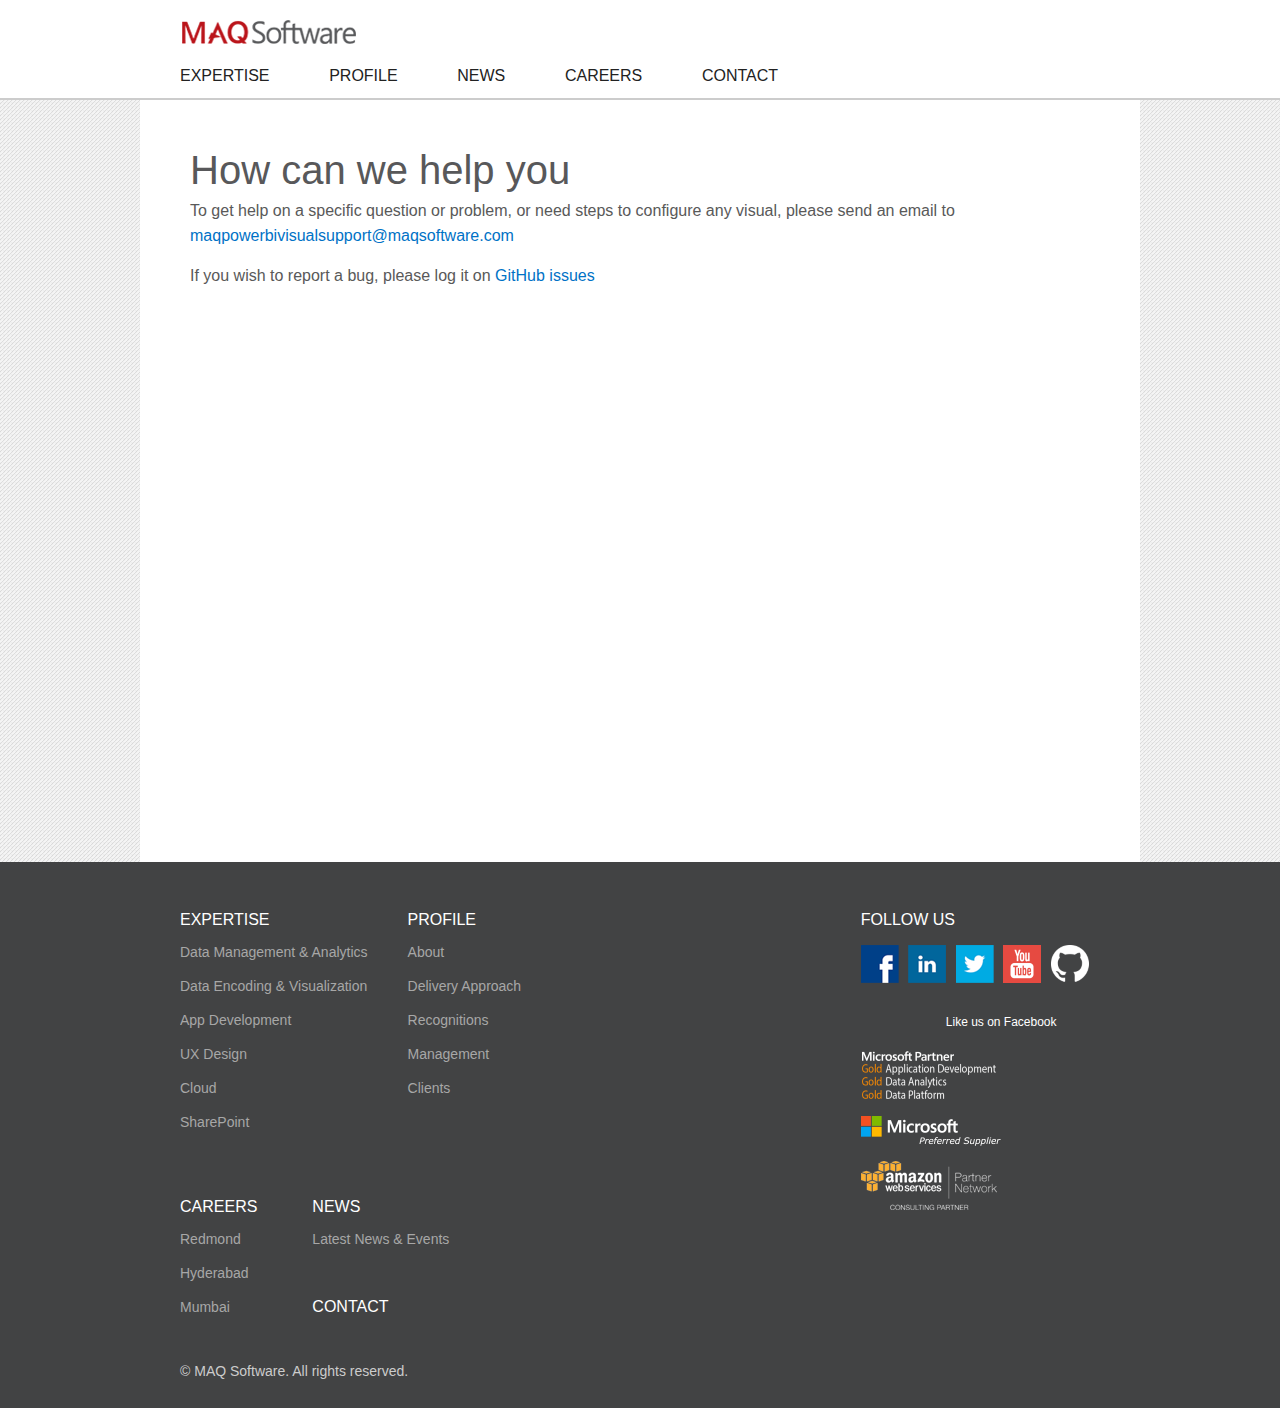
<file: PowerBISupport.html>
﻿<!DOCTYPE html>
<html lang="en" xml:lang="en" xmlns="http://www.w3.org/1999/xhtml">
<head id="Head1">
    <title>Power BI Custom Visual Support</title>
    <meta http-equiv="content-type" content="text/html; charset=utf-8" />
    <meta name="robot" content="index, follow" />
    <meta name="author" content="MAQ Software" />
    <meta name="copyright" content="Copyright MAQ Software 2000 - 2017" />
    <meta name="language" content="en-us" />
    <meta name="reply-to" content="sales@MAQSoftware.com" />
    <link rel="shortcut icon" type="image/x-icon" href="/Static/Images/favicon.ico" />
    <meta name="_globalsign-domain-verification" content="pCM5i5CxTYfJwviYXInLshKEPLlPfvIkw-ZQWVx_nN" />
    <meta name="msapplication-task" content="name=Expertise; action-uri=#Expertise; icon-uri=/Static/Images/favicon.ico" />
    <meta name="msapplication-task" content="name=Company; action-uri=#Profile; icon-uri=/Static/Images/favicon.ico" />
    <meta name="msapplication-task" content="name=Careers ; action-uri=#Careers; icon-uri=/Static/Images/favicon.ico" />
    <meta name="msapplication-task" content="name=News; action-uri=#News; icon-uri=/Static/Images/favicon.ico" />
    <meta name="msapplication-task" content="name=Contact Us; action-uri=#Contactus; icon-uri=/Static/Images/favicon.ico" />

    <meta name="description" content="Power BI Custom visual support" />
    <meta name="keywords" content="support, powerbi, custom visuals" />

    <meta http-equiv="X-UA-Compatible" content="IE=Edge,chrome=1" />

    <meta name="HandheldFriendly" content="True" />
    <meta name="MobileOptimized" content="320" />
    <meta name="viewport" content="width=device-width, initial-scale=1" />

    <link rel="stylesheet" type="text/css" href="../Static/Styles/Reset.css?v=20160405" media="all" />
    <link rel="stylesheet" type="text/css" href="../Static/Styles/Style.min.css?v=20160405" media="all" />
    <link rel="stylesheet" type="text/css" href="../Static/Styles/Style.min.media.css?v=20160405" media="all" />
    <!--[if lt IE 9]>
      <link rel="stylesheet" type="text/css" href="../Static/Styles/Style.min.ie8.css?v=20160405" media="all" />
      <script type="text/javascript" src="../Static/BrowserHack/html5shiv.js?v=20160405"></script>
      <script type="text/javascript" src="../Static/BrowserHack/css3-mediaqueries.js?v=20160405"></script>
    <![endif]-->

</head>
<body>
    <form>
        <div id="MainContainer">
            <header id="dvHeader">
                <div class="dvLimitedWith Pad40">
                    <section id="LogoContainer" class="HdrContainer OverflowHide">
                        <a href="" class="FloatLeft" onclick="loadPage('Main')">
                            <img id="SiteLogo" src="../Static/Images/Logo.png" alt="MAQ Software" title="MAQ Software" />
                        </a>
                        <div class="FloatRight MobileNavIcon Pointer">
                            <p class="Pointer"></p>
                            <p class="Pointer"></p>
                            <p class="Pointer"></p>
                        </div>
                    </section>
                    <nav id="SiteNavigation" class="HdrContainer Clear">
                        <a data-link="expertise" class="aSiteLinks HaveSubNav ExpertiseTab" href="/#Expertise">Expertise<img class="MobileNavExpand" src="../Static/Images/Expand.png" alt="Expand" title="Expand" /></a>
                        <nav class="SecondlevelNav FloatLeft">
                            <a href="/#Expertise?q=0">Data Management & Analytics</a>
                            <a href="/#Expertise?q=1">Data Encoding & Visualization</a>
                            <a href="/#Expertise?q=2">App Development</a>
                            <a href="/#Expertise?q=3">UX Design</a>
                            <a href="/#Expertise?q=4">Cloud</a>
                            <a href="/#Expertise?q=5">SharePoint</a>
                        </nav>
                        <a data-link="profile" class="aSiteLinks HdrItemSpace HaveSubNav ProfileTab" href="/#Profile">Profile<img class="MobileNavExpand" src="../Static/Images/Expand.png" alt="Expand" title="Expand" /></a>
                        <nav class="SecondlevelNav FloatLeft">
                            <a href="/#Profile?q=0">About</a>
                            <a href="/#Profile?q=1">Delivery Approach</a>
                            <a href="/#Profile?q=2">Recognitions</a>
                            <a href="/#Profile?q=3">Management</a>
                            <a href="/#Profile?q=4">Clients</a>
                        </nav>
                        <a data-link="news" class="aSiteLinks HdrItemSpace NewsTab" href="/#News">News</a>
                        <a data-link="careers" class="aSiteLinks HdrItemSpace CareersTab" href="/#Careers">Careers</a>
                        <a data-link="contactus" class="aSiteLinks HdrItemSpace ContactusTab" href="/#Contactus">Contact</a>
                    </nav>
                </div>
            </header>
            <section id="PageContainer">
                <div id="MainContent">
                    <div class="dvLimitedWith dvBackground Pad40 PagePadding">
                        <div id="DataSection" class="FloatLeft LeftArticle PrivacySection">
                            <h1 class="DataTitle SemiBold Color58585a">How can we help you</h1>
                            
                                <p class="DataSubContent">To get help on a specific question or problem, or need steps to configure any visual, please send an email to <a href="mailto:maqpowerbivisualsupport@maqsoftware.com" class="SemiBold VwMap" style="cursor: pointer;">maqpowerbivisualsupport@maqsoftware.com</a></p>
                                <p class="DataSubContent">If you wish to report a bug, please log it on <a href="https://github.com/maqsoftware/PowerBI-visuals/issues" class="SemiBold VwMap" style="cursor: pointer;">GitHub issues</a></p>
                            
                        </div>
                    </div>
                </div>
            </section>
            <footer id="dvFooter">
                <div class="dvLimitedWith Pad40">
                    <div id="dvSiteMapContainer" class="OverflowHide">
                        <div class="FloatLeft SiteMapHolder">
                            <div class="FloatLeft">
                                <div class="dvSiteMap FloatLeft">
                                    <a href="/#Expertise">
                                        <p class="pSiteMapTitle">Expertise</p>
                                    </a>
                                    <a class="aSiteMapLink" href="/#Expertise?q=0">Data Management & Analytics</a>
                                    <a class="aSiteMapLink" href="/#Expertise?q=1">Data Encoding & Visualization</a>
                                    <a class="aSiteMapLink" href="/#Expertise?q=2">App Development</a>
                                    <a class="aSiteMapLink" href="/#Expertise?q=3">UX Design</a>
                                    <a class="aSiteMapLink" href="/#Expertise?q=4">Cloud</a>
                                    <a class="aSiteMapLink" href="/#Expertise?q=5">SharePoint</a>
                                </div>
                                <div class="dvSiteMap FloatLeft">
                                    <a href="/#Profile">
                                        <p class="pSiteMapTitle">Profile</p>
                                    </a>
                                    <a class="aSiteMapLink" href="/#Profile?q=0">About</a>
                                    <a class="aSiteMapLink" href="/#Profile?q=1">Delivery Approach</a>
                                    <a class="aSiteMapLink" href="/#Profile?q=2">Recognitions</a>
                                    <a class="aSiteMapLink" href="/#Profile?q=3">Management</a>
                                    <a class="aSiteMapLink" href="/#Profile?q=4">Clients</a>
                                </div>
                            </div>
                            <div class="FloatLeft">
                                <div class="dvSiteMap FloatLeft">
                                    <a href="/#Careers">
                                        <p class="pSiteMapTitle">Careers</p>
                                    </a>
                                    <a class="aSiteMapLink" href="/#Careers?q=Redmond">Redmond</a>
                                    <a class="aSiteMapLink" href="/#Careers?q=Hyderabad">Hyderabad</a>
                                    <a class="aSiteMapLink" href="/#Careers?q=Mumbai">Mumbai</a>
                                </div>
                                <div class="dvSiteMap FloatLeft dvSiteMapLast">
                                    <a href="/#News">
                                        <p class="pSiteMapTitle">News</p>
                                    </a>
                                    <a class="aSiteMapLink" href="/#News">Latest News &amp; Events</a>
                                    <a href="/#Contactus">
                                        <p class="pSiteMapTitle pMoveDown">Contact</p>
                                    </a>
                                </div>
                            </div>
                        </div>
                        <div class="dvFollowUS FloatLeft">
                            <p class="pSiteMapTitle">Follow Us</p>
                            <a target="_blank" href="https://www.facebook.com/maqsoftware">
                                <img class="imgFollowUS Pointer" src="../Static/Images/Facebook-footer.png" alt="Facebook" title="Facebook" />
                            </a>
                            <a target="_blank" href="http://www.linkedin.com/company/maq-software">
                                <img class="imgFollowUS Pointer" src="../Static/Images/Linkedin-Footer.png" alt="LinkedIn" title="LinkedIn" />
                            </a>
                            <a target="_blank" href="https://twitter.com/MAQSoftware">
                                <img class="imgFollowUS Pointer" src="../Static/Images/Twitter-Footer.png" alt="Twitter" title="Twitter" />
                            </a>
                            <a target="_blank" href="https://youtube.com/maqsoftware">
                                <img class="imgFollowUS Pointer" src="../Static/Images/YouTube-logo.png" alt="YouTube" title="YouTube" />
                            </a>
                            <a target="_blank" href="https://github.com/maqsoftware">
                                <img class="imgFollowUS Pointer" src="../Static/Images/GitHub-footer.png" alt="GitHub" title="GitHub" />
                            </a>
                            <div class="FacebookPlugin OverflowHide">
                                <div class="FBButton FloatLeft">
                                    <div class="fb-like" data-href="https://www.facebook.com/maqsoftware/like" data-width="450" data-layout="button_count" data-show-faces="true" data-send="false"></div>
                                </div>
                                <div class="FBLikeText FloatLeft" style="">Like us on Facebook</div>
                            </div>

                            <img class="imgFollowUS BlockTag" src="../Static/Images/Microsoft-Partner.png" alt="Microsoft Partner" title="Microsoft Partner" />
                            <img class="imgFollowUS BlockTag Clear" src="../Static/Images/Microsoft-PreferredVendor.png" alt="Microsoft Preferred Vendor" title="Microsoft Preferred Vendor" />
                            <img class="imgFollowUS BlockTag" src="../Static/Images/AWS-Consulting-Partner.png" alt="Amazon Consulting Partner" title="Amazon Consulting Partner" />
                        </div>
                    </div>
                    <div id="dvCopyright" class="Clear">
                        © <span class="year"></span> MAQ Software. All rights reserved.
                    </div>
                </div>
            </footer>
        </div>
    </form>

    <script type="text/javascript" src="http://ajax.aspnetcdn.com/ajax/jQuery/jquery-2.1.4.min.js?v=20160405"></script>
    <script src="Static/Scripts/jquery.dotdotdot.min.js"></script>
    <script type="text/javascript" src="Static/Scripts/Common.js?v=20160405"></script>
    <script type="text/javascript">
        /*globals navigator,getParameterByName,console*/
        //Google analytics code
        var _gaq = _gaq || [];
        _gaq.push(['_setAccount', 'UA-7928102-1']);
        _gaq.push(['_trackPageview']);

        (function () {
            var ga = document.createElement('script'); ga.type = 'text/javascript'; ga.async = true;
            ga.src = ('https:' == document.location.protocol ? 'https://ssl' : 'http://www') + '.google-analytics.com/ga.js';
            var s = document.getElementsByTagName('script')[0]; s.parentNode.insertBefore(ga, s);
        })();
        (function () {
            if (navigator.userAgent.match(/IEMobile\/10\.0/)) {
                var msViewportStyle = document.createElement("style");
                msViewportStyle.appendChild(document.createTextNode("@-ms-viewport{width:auto!important}"));
                document.getElementsByTagName("head")[0].appendChild(msViewportStyle);
            }
        })();
        (function (d, s, id) {
            var js, fjs = d.getElementsByTagName(s)[0];
            if (d.getElementById(id)) return;
            js = d.createElement(s); js.id = id;
            js.src = "//connect.facebook.net/en_US/all.js#xfbml=1";
            fjs.parentNode.insertBefore(js, fjs);
        }(document, 'script', 'facebook-jssdk'));
    </script>
</body>
</html>
</file>
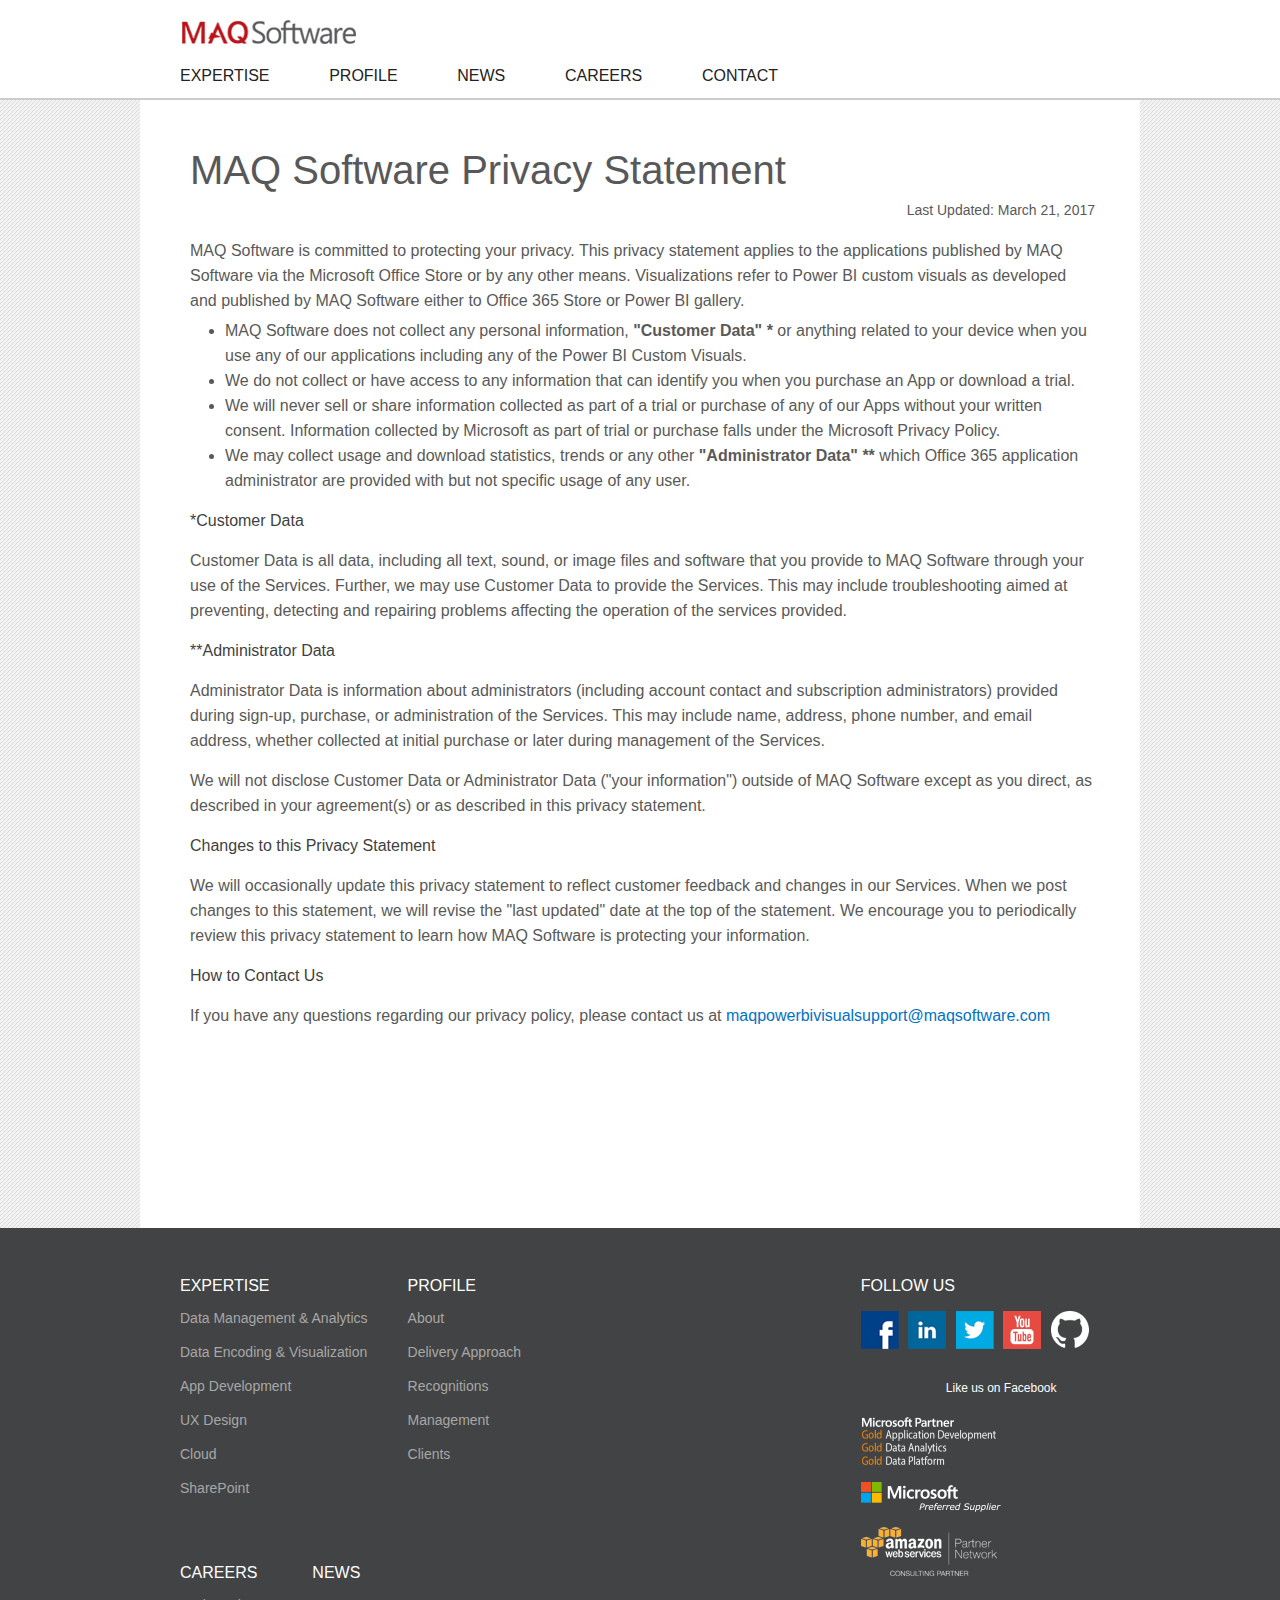
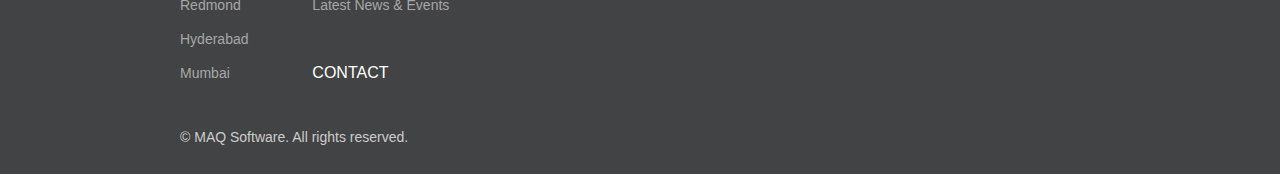
<file: PrivacyStatement.html>
﻿<!DOCTYPE html>
<html lang="en" xml:lang="en" xmlns="http://www.w3.org/1999/xhtml">
<head id="Head1">
    <title>Privacy Statement - MAQ Software</title>
    <meta http-equiv="content-type" content="text/html; charset=utf-8" />
    <meta name="robot" content="index, follow" />
    <meta name="author" content="MAQ Software" />
    <meta name="copyright" content="Copyright MAQ Software 2000 - 2015" />
    <meta name="language" content="en-us" />
    <meta name="reply-to" content="sales@MAQSoftware.com" />
    <link rel="shortcut icon" type="image/x-icon" href="/Static/Images/favicon.ico" />
    <meta name="_globalsign-domain-verification" content="pCM5i5CxTYfJwviYXInLshKEPLlPfvIkw-ZQWVx_nN" />
    <meta name="msapplication-task" content="name=Expertise; action-uri=#Expertise; icon-uri=/Static/Images/favicon.ico" />
    <meta name="msapplication-task" content="name=Company; action-uri=#Profile; icon-uri=/Static/Images/favicon.ico" />
    <meta name="msapplication-task" content="name=Careers ; action-uri=#Careers; icon-uri=/Static/Images/favicon.ico" />
    <meta name="msapplication-task" content="name=News; action-uri=#News; icon-uri=/Static/Images/favicon.ico" />
    <meta name="msapplication-task" content="name=Contact Us; action-uri=#Contactus; icon-uri=/Static/Images/favicon.ico" />

    <meta name="description" content="View privacy statements." />
    <meta name="keywords" content="privacy, privacy statement" />

    <meta http-equiv="X-UA-Compatible" content="IE=Edge,chrome=1" />

    <meta name="HandheldFriendly" content="True" />
    <meta name="MobileOptimized" content="320" />
    <meta name="viewport" content="width=device-width, initial-scale=1" />

    <link rel="stylesheet" type="text/css" href="../Static/Styles/Reset.css?v=20160405" media="all" />
    <link rel="stylesheet" type="text/css" href="../Static/Styles/Style.min.css?v=20160405" media="all" />
    <link rel="stylesheet" type="text/css" href="../Static/Styles/Style.min.media.css?v=20160405" media="all" />
    <!--[if lt IE 9]>
      <link rel="stylesheet" type="text/css" href="../Static/Styles/Style.min.ie8.css?v=20160405" media="all" />
      <script type="text/javascript" src="../Static/BrowserHack/html5shiv.js?v=20160405"></script>
      <script type="text/javascript" src="../Static/BrowserHack/css3-mediaqueries.js?v=20160405"></script>
    <![endif]-->

</head>
<body>
    <form>
        <div id="MainContainer">
            <header id="dvHeader">
                <div class="dvLimitedWith Pad40">
                    <section id="LogoContainer" class="HdrContainer OverflowHide">
                        <a href="" class="FloatLeft" onclick="loadPage('Main')">
                            <img id="SiteLogo" src="../Static/Images/Logo.png" alt="MAQ Software" title="MAQ Software" />
                        </a>
                        <div class="FloatRight MobileNavIcon Pointer">
                            <p class="Pointer"></p>
                            <p class="Pointer"></p>
                            <p class="Pointer"></p>
                        </div>
                    </section>
                    <nav id="SiteNavigation" class="HdrContainer Clear">
                        <a data-link="expertise" class="aSiteLinks HaveSubNav ExpertiseTab" href="/#Expertise">Expertise<img class="MobileNavExpand" src="../Static/Images/Expand.png" alt="Expand" title="Expand" /></a>
                        <nav class="SecondlevelNav FloatLeft">
                            <a href="/#Expertise?q=0">Data Management & Analytics</a>
                            <a href="/#Expertise?q=1">Data Encoding & Visualization</a>
                            <a href="/#Expertise?q=2">App Development</a>
                            <a href="/#Expertise?q=3">UX Design</a>
                            <a href="/#Expertise?q=4">Cloud</a>
                            <a href="/#Expertise?q=5">SharePoint</a>
                        </nav>
                        <a data-link="profile" class="aSiteLinks HdrItemSpace HaveSubNav ProfileTab" href="/#Profile">Profile<img class="MobileNavExpand" src="../Static/Images/Expand.png" alt="Expand" title="Expand" /></a>
                        <nav class="SecondlevelNav FloatLeft">
                            <a href="/#Profile?q=0">About</a>
                            <a href="/#Profile?q=1">Delivery Approach</a>
                            <a href="/#Profile?q=2">Recognitions</a>
                            <a href="/#Profile?q=3">Management</a>
                            <a href="/#Profile?q=4">Clients</a>
                        </nav>
                        <a data-link="news" class="aSiteLinks HdrItemSpace NewsTab" href="/#News">News</a>
                        <a data-link="careers" class="aSiteLinks HdrItemSpace CareersTab" href="/#Careers">Careers</a>
                        <a data-link="contactus" class="aSiteLinks HdrItemSpace ContactusTab" href="/#Contactus">Contact</a>
                    </nav>
                </div>
            </header>
            <section id="PageContainer">
                <div id="MainContent">
                    <div class="dvLimitedWith dvBackground Pad40 PagePadding">
                        <div id="DataSection" class="FloatLeft LeftArticle PrivacySection">
                            <h1 class="DataTitle SemiBold Color58585a">MAQ Software Privacy Statement</h1>
                            <p class="DataSubContent SemiBold Color3f3f3f PrivacyLastUpdated">Last Updated: March 21, 2017</p>

                            <p class="DataSubContent">MAQ Software is committed to protecting your privacy. This privacy statement applies to the applications published by MAQ Software via the Microsoft Office Store or by any other means. Visualizations refer to Power BI custom visuals as developed and published by MAQ Software either to Office 365 Store or Power BI gallery.</p>

                            <ul class="MarginTop5 CircleBullets">
                                <li>MAQ Software does not collect any personal information, <b>"Customer Data" *</b> or anything related to your device when you use any of our applications including any of the Power BI Custom Visuals.</li>
                                <li>We do not collect or have access to any information that can identify you when you purchase an App or download a trial.</li>
                                <li>We will never sell or share information collected as part of a trial or purchase of any of our Apps without your written consent. Information collected by Microsoft as part of trial or purchase falls under the Microsoft Privacy Policy. </li>
                                <li>We may collect usage and download statistics, trends or any other <b>"Administrator Data" **</b> which Office 365 application administrator are provided with but not specific usage of any user.</li>
                            </ul>

                            <p class="DataSubContent SemiBold Color3f3f3f">*Customer Data</p>
                            <p class="DataSubContent">Customer Data is all data, including all text, sound, or image files and software that you provide to MAQ Software through your use of the Services. Further, we may use Customer Data to provide the Services. This may include troubleshooting aimed at preventing, detecting and repairing problems affecting the operation of the services provided.</p>

                            <p class="DataSubContent SemiBold Color3f3f3f">**Administrator Data</p>
                            <p class="DataSubContent">Administrator Data is information about administrators (including account contact and subscription administrators) provided during sign-up, purchase, or administration of the Services. This may include name, address, phone number, and email address, whether collected at initial purchase or later during management of the Services.</p>
                            <p class="DataSubContent">We will not disclose Customer Data or Administrator Data ("your information") outside of MAQ Software except as you direct, as described in your agreement(s) or as described in this privacy statement.</p>

                            <p class="DataSubContent SemiBold Color3f3f3f">Changes to this Privacy Statement</p>
                            <p class="DataSubContent">We will occasionally update this privacy statement to reflect customer feedback and changes in our Services. When we post changes to this statement, we will revise the "last updated" date at the top of the statement. We encourage you to periodically review this privacy statement to learn how MAQ Software is protecting your information.</p>

                            <p class="DataSubContent SemiBold Color3f3f3f">How to Contact Us</p>
                            <p class="DataSubContent">If you have any questions regarding our privacy policy, please contact us at <a href="mailto:maqpowerbivisualsupport@maqsoftware.com" class="SemiBold VwMap" style="cursor: pointer;">maqpowerbivisualsupport@maqsoftware.com</a></p>
                        </div>
                    </div>
                </div>
            </section>
            <footer id="dvFooter">
                <div class="dvLimitedWith Pad40">
                    <div id="dvSiteMapContainer" class="OverflowHide">
                        <div class="FloatLeft SiteMapHolder">
                            <div class="FloatLeft">
                                <div class="dvSiteMap FloatLeft">
                                    <a href="/#Expertise">
                                        <p class="pSiteMapTitle">Expertise</p>
                                    </a>
                                    <a class="aSiteMapLink" href="/#Expertise?q=0">Data Management & Analytics</a>
                                    <a class="aSiteMapLink" href="/#Expertise?q=1">Data Encoding & Visualization</a>
                                    <a class="aSiteMapLink" href="/#Expertise?q=2">App Development</a>
                                    <a class="aSiteMapLink" href="/#Expertise?q=3">UX Design</a>
                                    <a class="aSiteMapLink" href="/#Expertise?q=4">Cloud</a>
                                    <a class="aSiteMapLink" href="/#Expertise?q=5">SharePoint</a>
                                </div>
                                <div class="dvSiteMap FloatLeft">
                                    <a href="/#Profile">
                                        <p class="pSiteMapTitle">Profile</p>
                                    </a>
                                    <a class="aSiteMapLink" href="/#Profile?q=0">About</a>
                                    <a class="aSiteMapLink" href="/#Profile?q=1">Delivery Approach</a>
                                    <a class="aSiteMapLink" href="/#Profile?q=2">Recognitions</a>
                                    <a class="aSiteMapLink" href="/#Profile?q=3">Management</a>
                                    <a class="aSiteMapLink" href="/#Profile?q=4">Clients</a>
                                </div>
                            </div>
                            <div class="FloatLeft">
                                <div class="dvSiteMap FloatLeft">
                                    <a href="/#Careers">
                                        <p class="pSiteMapTitle">Careers</p>
                                    </a>
                                    <a class="aSiteMapLink" href="/#Careers?q=Redmond">Redmond</a>
                                    <a class="aSiteMapLink" href="/#Careers?q=Hyderabad">Hyderabad</a>
                                    <a class="aSiteMapLink" href="/#Careers?q=Mumbai">Mumbai</a>
                                </div>
                                <div class="dvSiteMap FloatLeft dvSiteMapLast">
                                    <a href="/#News">
                                        <p class="pSiteMapTitle">News</p>
                                    </a>
                                    <a class="aSiteMapLink" href="/#News">Latest News &amp; Events</a>
                                    <a href="/#Contactus">
                                        <p class="pSiteMapTitle pMoveDown">Contact</p>
                                    </a>
                                </div>
                            </div>
                        </div>
                        <div class="dvFollowUS FloatLeft">
                            <p class="pSiteMapTitle">Follow Us</p>
                            <a target="_blank" href="https://www.facebook.com/maqsoftware">
                                <img class="imgFollowUS Pointer" src="../Static/Images/Facebook-footer.png" alt="Facebook" title="Facebook" />
                            </a>
                            <a target="_blank" href="http://www.linkedin.com/company/maq-software">
                                <img class="imgFollowUS Pointer" src="../Static/Images/Linkedin-Footer.png" alt="LinkedIn" title="LinkedIn" />
                            </a>
                            <a target="_blank" href="https://twitter.com/MAQSoftware">
                                <img class="imgFollowUS Pointer" src="../Static/Images/Twitter-Footer.png" alt="Twitter" title="Twitter" />
                            </a>
                            <a target="_blank" href="https://youtube.com/maqsoftware">
                                <img class="imgFollowUS Pointer" src="../Static/Images/YouTube-logo.png" alt="YouTube" title="YouTube" />
                            </a>
                            <a target="_blank" href="https://github.com/maqsoftware">
                                <img class="imgFollowUS Pointer" src="../Static/Images/GitHub-footer.png" alt="GitHub" title="GitHub" />
                            </a>
                            <div class="FacebookPlugin OverflowHide">
                                <div class="FBButton FloatLeft">
                                    <div class="fb-like" data-href="https://www.facebook.com/maqsoftware/like" data-width="450" data-layout="button_count" data-show-faces="true" data-send="false"></div>
                                </div>
                                <div class="FBLikeText FloatLeft" style="">Like us on Facebook</div>
                            </div>

                            <img class="imgFollowUS BlockTag" src="../Static/Images/Microsoft-Partner.png" alt="Microsoft Partner" title="Microsoft Partner" />
                            <img class="imgFollowUS BlockTag Clear" src="../Static/Images/Microsoft-PreferredVendor.png" alt="Microsoft Preferred Vendor" title="Microsoft Preferred Vendor" />
                            <img class="imgFollowUS BlockTag" src="../Static/Images/AWS-Consulting-Partner.png" alt="Amazon Consulting Partner" title="Amazon Consulting Partner" />
                        </div>
                    </div>
                    <div id="dvCopyright" class="Clear">
                        © <span class="year"></span> MAQ Software. All rights reserved.
                    </div>
                </div>
            </footer>
        </div>
    </form>

    <script type="text/javascript" src="https://ajax.aspnetcdn.com/ajax/jQuery/jquery-2.1.4.min.js?v=20160405"></script>
    <script src="Static/Scripts/jquery.dotdotdot.min.js"></script>
    <script type="text/javascript" src="Static/Scripts/Common.js?v=20160405"></script>
    <script type="text/javascript">
        /*globals navigator,getParameterByName,console*/
        //Google analytics code
        var _gaq = _gaq || [];
        _gaq.push(['_setAccount', 'UA-7928102-1']);
        _gaq.push(['_trackPageview']);

        (function () {
            var ga = document.createElement('script'); ga.type = 'text/javascript'; ga.async = true;
            ga.src = ('https:' == document.location.protocol ? 'https://ssl' : 'http://www') + '.google-analytics.com/ga.js';
            var s = document.getElementsByTagName('script')[0]; s.parentNode.insertBefore(ga, s);
        })();
        (function () {
            if (navigator.userAgent.match(/IEMobile\/10\.0/)) {
                var msViewportStyle = document.createElement("style");
                msViewportStyle.appendChild(document.createTextNode("@-ms-viewport{width:auto!important}"));
                document.getElementsByTagName("head")[0].appendChild(msViewportStyle);
            }
        })();
        (function (d, s, id) {
            var js, fjs = d.getElementsByTagName(s)[0];
            if (d.getElementById(id)) return;
            js = d.createElement(s); js.id = id;
            js.src = "//connect.facebook.net/en_US/all.js#xfbml=1";
            fjs.parentNode.insertBefore(js, fjs);
        }(document, 'script', 'facebook-jssdk'));
    </script>
</body>
</html>
</file>
<file: Static/Styles/Style.min.media.css>
﻿@media screen and (min-width: 800px) and (max-width: 899px) {
    #DataSection, .FullWidth, .NewsData, .NewsLink, .CarrersDataSection, .CareersRight {
        width: 100%;
        margin-left: 0;
    }

        .CareersRight img {
            display: none;
        }

    #CareersRightTitle {
        margin-top: 60px;
    }
}

@media screen and (min-width: 768px) and (max-width: 799px) {
    #ContinuousDeliveryBullets {
        display: none;
    }

    #DataSection, .FullWidth, .NewsData, .NewsLink, .CarrersDataSection, .CareersRight {
        width: 100%;
        margin-left: 0;
    }

        .CareersRight img {
            display: none;
        }

    #CareersRightTitle {
        margin-top: 60px;
    }

    .AddressHolder aside {
        clear: both;
        width: 100%;
    }

        .AddressHolder aside > img {
            width: 45%;
            float: left;
        }

        .AddressHolder aside > div {
            width: 50%;
            float: left;
            margin-top: 0;
            clear: none;
            margin-left: 5%;
        }

    .ML30 {
        margin: 30px 0;
    }
}

@media screen and (min-width: 640px) and (max-width: 767px) {
    #DataSection, .LeftArticle, .RightArticle, .FullWidth, .NewsData, .NewsLink, .CarrersDataSection, .CareersRight {
        width: 100%;
        margin-left: 0;
    }

        .CareersRight img {
            display: none;
        }

    #CareersRightTitle {
        margin-top: 60px;
    }

    .DeliveryApproachSwitch {
        clear: both;
        padding-bottom: 20px;
    }

    .DeliveryApproach .FloatRight {
        float: left;
    }

    .RecognitionContent {
        width: 68%;
    }

    .ClientImage {
        width: 48%;
    }

    .RightArticle {
        margin-top: 30px;
    }

    #DeliveryApproachImage {
        width: 100%;
    }

    .RightArticle .pStatsHolder, .UXImageCtr {
        float: left;
        margin-right: 10%;
    }

    .UXImageCtr {
        margin-right: 6%;
        margin-top: 25px;
    }

        .UXImageCtr .MarginTop35 {
            margin-top: 0px;
        }

    .NewsLink {
        padding-top: 30px;
        border-top: 1px solid #b1b1b1;
    }

    .AddressHolder aside {
        clear: both;
        width: 100%;
    }

        .AddressHolder aside > img {
            width: 45%;
            float: left;
        }

        .AddressHolder aside > div {
            width: 50%;
            float: left;
            margin-top: 0;
            clear: none;
            margin-left: 5%;
        }

    .ML30 {
        margin: 30px 0;
    }
}

@media screen and (min-width: 600px) and (max-width: 639px) {
    #DataSection, .LeftArticle, .RightArticle, .FullWidth, .NewsData, .NewsLink, .CarrersDataSection, .CareersRight {
        width: 100%;
        margin-left: 0;
    }

        .CareersRight img {
            display: none;
        }

    #CareersRightTitle {
        margin-top: 60px;
    }

    .DeliveryApproachSwitch {
        clear: both;
        padding-bottom: 20px;
    }

    .DeliveryApproach .FloatRight {
        float: left;
    }

    .RecognitionContent {
        width: 68%;
    }

    .ClientImage {
        width: 48%;
    }

    .RightArticle {
        margin-top: 30px;
    }

    #DeliveryApproachImage {
        width: 100%;
    }

    .RightArticle .pStatsHolder, .UXImageCtr {
        float: left;
        margin-right: 10%;
    }

    .UXImageCtr {
        margin-right: 6%;
        margin-top: 25px;
    }

        .UXImageCtr .MarginTop35 {
            margin-top: 0px;
        }

    .NewsLink {
        padding-top: 30px;
        border-top: 1px solid #b1b1b1;
    }

    .AddressHolder aside {
        clear: both;
        width: 100%;
    }

        .AddressHolder aside > img {
            width: 45%;
            float: left;
        }

        .AddressHolder aside > div {
            width: 50%;
            float: left;
            margin-top: 0;
            clear: none;
            margin-left: 5%;
        }

    .ML30 {
        margin: 30px 0;
    }
}

@media screen and (min-width: 480px) and (max-width: 599px) {
    .MgnR65 {
        margin-right: 5%;
    }

    .pStatsHolderLast {
        margin-left: 5%;
    }

    .dvExpertise .spStats {
        font-size: 40px;
    }

    .dvExpertise .spDesc {
        font-size: 16px;
    }

    #DataSection, .LeftArticle, .RightArticle, .FullWidth, .NewsData, .NewsLink, .RecognitionContent, .ClientImage, #DeliveryApproachImage, .CarrersDataSection, .CareersRight {
        width: 100%;
        margin-left: 0;
    }

        .CareersRight img {
            display: none;
        }

    #CareersRightTitle {
        margin-top: 60px;
    }

    .BorderBottom .BackLink {
        display: none;
    }

    .DeliveryApproachSwitch {
        clear: both;
        padding-bottom: 20px;
    }

    .DeliveryApproach .FloatRight {
        float: left;
    }

    .ClientImage {
        width: 48%;
    }

    .RightArticle {
        margin-top: 30px;
    }

        .RightArticle .pStatsHolder, .UXImageCtr {
            float: left;
            margin-right: 5%;
        }

    .UXImageCtr {
        margin-right: 4%;
        margin-top: 25px;
    }

        .UXImageCtr:nth-child(3), .UXImageCtr + div + div {
            margin-right: 0;
        }

        .UXImageCtr .ProfileImage {
            float: none;
        }

        .UXImageCtr .MarginTop35 {
            margin-top: 0px;
        }

    .NewsLink {
        padding-top: 30px;
        border-top: 1px solid #b1b1b1;
    }

    .AddressHolder aside {
        clear: both;
        width: 100%;
    }

        .AddressHolder aside > img {
            width: 45%;
            float: left;
        }

        .AddressHolder aside > div {
            width: 50%;
            float: left;
            margin-top: 0;
            clear: none;
            margin-left: 5%;
        }

    .ML30 {
        margin: 30px 0;
    }
}

@media screen and (min-width: 100px) and (max-width: 479px) {
    #DataSection, .LeftArticle, .RightArticle, .FullWidth, .NewsData, .NewsLink, .RecognitionContent, .ClientImage, #DeliveryApproachImage, .CarrersDataSection, .CareersRight {
        width: 100%;
        margin-left: 0;
    }

        .CareersRight img {
            display: none;
        }

    #CareersRightTitle {
        margin-top: 60px;
    }

    #CareerLinks {
        margin-top: 60px;
    }

        #CareerLinks > a {
            margin-right: 0;
            float: left;
            width: 100%;
            margin-bottom: 15px;
        }

            #CareerLinks > a + a + a {
                margin-bottom: 40px;
            }

    .BorderBottom .BackLink {
        display: none;
    }

    .AboutTagLine {
        font-size: 25px;
        line-height: 35px;
    }

    .DeliveryApproachSwitch {
        clear: both;
        padding-bottom: 20px;
    }

    .DeliveryApproach .FloatRight {
        float: left;
    }

    .DataTitle {
        font-size: 30px;
    }

    .RightArticle {
        margin-top: 30px;
    }

    .NewsLink {
        padding-top: 30px;
        border-top: 1px solid #b1b1b1;
    }

    .AddressHolder aside {
        clear: both;
        width: 100%;
    }

        .AddressHolder aside > img {
            width: 100%;
        }

    .ML30 {
        margin: 60px 0;
    }
}

/* Common CSS for multiple resolution range */
@media screen and (min-width: 100px) and (max-width: 1016px) {
    @-ms-viewport {
        width: device-width;
    }

    .dvLimitedWith {
        width: 100%;
    }
}

@media screen and (min-width: 768px) and (max-width: 979px) {
    #dvContent1, #dvContent2 {
        width: 47%;
    }
}

@media screen and (min-width: 900px) and (max-width: 973px) {
    .AppDevSliderLabel, .AppDevSlider {
        clear: both;
        width: 100%;
    }

    .AppDevSlider {
        margin-top: 15px;
    }
}

@media screen and (min-width: 100px) and (max-width: 930px) {
    .MgnR65 {
        margin-right: 10%;
    }

    .RnD {
        margin-right: 0;
    }

    .pStatsHolderLast {
        margin-left: 2.5%;
    }

    .StatsGrp {
        float: left;
        width: 100%;
    }

    .SiteMapHolder {
        width: 100%;
    }

    .dvSiteMapLast {
        margin-right: 0;
    }
}

@media screen and (min-width: 600px) and (max-width: 899px) {
    .NavSection {
        clear: both;
        width: 100%;
        margin-left: 0;
    }

    #DataSection {
        margin-top: 40px;
    }

    .PagePadding {
        padding-top: 30px;
    }

    #PageNavLink a {
        display: inline;
        font-size: 14px;
    }

    .MgnL30 {
        margin-left: 18px;
    }
}

@media screen and (min-width: 100px) and (max-width: 799px) {
    .AddressHolder .VwMap {
        display: none;
    }

    .AddressHolder .GetDir {
        float: none;
        display: block;
        margin-top: 20px !important;
    }
}

@media screen and (min-width: 769px) and (max-width: 778px) {
    .AppDevSliderLabel {
        width: 23%;
    }
}

@media screen and (min-width: 100px) and (max-width: 767px) {
    #dvContent1, #dvContent2, #Direction, #MapContainer {
        width: 100%;
    }

    #dvContent2 {
        margin-top: 60px;
    }

    .dvExpertiseSlider .dvSliderContent {
        top: 15%;
    }

    .pSliderContentTitle {
        font-size: 40px;
    }

    .dvSliderContent .pSliderContent {
        font-size: 18px;
        line-height: 25px;
    }
}

@media screen and (min-width: 100px) and (max-width: 699px) {
    .SiteMapHolder {
        width: 60%;
    }

    .dvSiteMapLast {
        margin-left: 58px;
    }
}

@media screen and (min-width: 100px) and (max-width: 660px) {
    .SiteMapHolder {
        width: 100%;
    }
}

@media screen and (min-width: 100px) and (max-width: 599px) {
    .dvFollowUS {
        clear: both;
    }

    #SiteNavigation {
        display: none;
        margin: 0;
    }

    .MobileNavExpand {
        display: inline;
    }

    #SiteNavigation > a {
        clear: both;
        display: block;
        width: 100%;
        padding: 12px 0;
        background-color: #bb141a;
        border-top: 1px solid #fff;
        padding-left: 25px;
    }

        #SiteNavigation > a:hover, .SecondlevelNav a:hover {
            background-color: #8d0d12;
        }

    #SiteNavigation .HdrItemSpace {
        margin-left: 0;
    }

    .SecondlevelNav {
        display: none;
        border-top: 1px solid #fff;
        width: 100%;
    }

        .SecondlevelNav a {
            display: block;
            color: #fff;
            background-color: #bb141a;
            padding: 10px 0;
            padding-left: 35px;
            cursor: pointer;
        }

    .MobileNavIcon {
        display: block;
    }

    #dvHeader {
        position: relative;
        height: auto;
    }

        #dvHeader .Pad40 {
            padding: 0;
        }

    #LogoContainer {
        height: 45px;
    }

    .Pad40, #LogoContainer {
        padding-left: 15px;
        padding-right: 15px;
    }

    .PagePadding {
        padding-top: 30px;
    }

    .MainContent {
        padding: 0 15px;
    }

    #PageContainer {
        margin-top: 0;
    }

    .NavSection {
        display: none;
    }

    .pSliderContentTitle {
        font-size: 35px;
    }

    .dvSliderContent .pSliderContent {
        font-size: 16px;
        line-height: 20px;
    }

    #ExpertiseWrapper .slideImage {
        display: none;
    }

    .MobileDisplay {
        display: block;
        padding-left: 38%;
    }
    .aSiteLinks:hover{
        color: #fff;
    }
    .selectedTab{
        color: #fff;
    }
}

@media screen and (min-width: 100px) and (max-width: 512px) {
    .AppDevSliderLabel, .AppDevSlider {
        clear: both;
        width: 100%;
    }

    .AppDevSlider {
        margin-top: 15px;
    }
}

@media screen and (min-width: 100px) and (max-width: 420px) {
    .AppDevContent {
        width: 180px;
    }

    .MobileDisplay {
        display: block;
        padding-left: 25%;
    }
}

@media screen and (min-width: 100px) and (max-width: 386px) {
    .dvSiteMap {
        width: 100%;
    }

    .dvSiteMapLast {
        margin-left: 0;
    }
}

@media screen and (min-width: 100px) and (max-width: 310px) {
    .AppDevContent {
        width: 80px;
    }

    .pSliderContentTitle {
        font-size: 30px;
    }

    .pContentTitle {
        font-size: 18px;
    }
}

@media screen and (min-width: 100px) and (max-width: 479px) {
    .dvExpertiseSlider .dvSliderContent {
        width: 100%;
    }

    .dvExpertise .pStatsHolder {
        clear: both;
        margin-left: 0;
        border-bottom: 1px solid #b1b1b1;
        width: 100%;
        padding: 0 0 13px 0;
    }

    .dvSliderContent .pSliderContent {
        display: none;
    }

    .dvExpertise .pStatsHolderLast {
        border-bottom-width: 0px !important;
        padding-bottom: 0 !important;
    }

    #ContinuousDeliveryBullets {
        display: none;
    }
}

@media screen and (min-width: 100px) and (max-width: 270px) {
    #SiteLogo {
        width: 100%;
    }

    #LogoContainer > a {
        width: 120px;
    }
}

@media screen and (min-width: 600px) {
    #SiteNavigation {
        display: block !important;
    }

    .MobileNavIcon {
        display: none;
    }

    .SecondlevelNav {
        display: none !important;
    }
}
</file>
<file: Static/Styles/Style.min.ie8.css>
﻿.MoveExpertiseSlider {
    width: 15px;
    height: 15px;
    margin-right: 13px;
    cursor: pointer;
    background: url(../Images/Slider/circle.png) no-repeat center center;
}

.slideImage .ActiveBullet {
    background: url(../Images/Slider/circle-exp.png) no-repeat center center;
}

#ContinuousDeliveryBullets .CDSliderBullet {
    width: 13px;
    height: 13px;
    background: #c9c9c9;
    margin-left: 13px;
    cursor: pointer;
    background: url(../Images/Slider/circle-cdd.png) no-repeat center center;
}

#ContinuousDeliveryBullets .ActiveBullet {
    background: url(../Images/Slider/circle-cd.png) no-repeat center center;
}
</file>
<file: MAQConsulting/Layouts/css/home.css>
﻿@font-face {
    font-family: 'Segoe UI';
    src: url('../../fonts/SEGOEUI.TTF') format('truetype');
}
/*Validation Error: 0*/
body {
    width: 100%;
    height: 100%;
    overflow-x: hidden;
}

html {
    width: 100%;
    height: 100%;
}

.row {
    margin-right: 0 !important;
    margin-left: 0 !important;
}

#hireTalentContainer .row {
    position: relative;
}

.hide {
    display: none;
}

.container iframe {
    width: 100%;
    height: 800px;
    border: 0;
}

.detailsJobDescription div p:first-child, .detailsJobDescription > div > div > div > div > div:first-child {
    max-width: calc(100% - 205px);
}

.detailsJobDescription {
    margin-bottom: 25px;
}

.detailsJobDescription ul:last-child {
    list-style-type: none;
    padding-left: 0px;
}

.contractServices{
    margin-top: -60px;
}

.talentEnquiries{
    position: absolute;
    bottom: 30px;
    right: 0;
}

.talentEnquirySection{
    border-top: 3px solid #e74c3c;
    padding-top: 50px;
}

.navbar{
    box-shadow: 1px 1px 1px #ccc;
}

@media(min-width:767px) {
    .navbar {
        padding: 20px 0;
        -webkit-transition: background .5s ease-in-out,padding .5s ease-in-out;
        -moz-transition: background .5s ease-in-out,padding .5s ease-in-out;
        transition: background .5s ease-in-out,padding .5s ease-in-out;
    }

    .top-nav-collapse {
        padding: 0;
    }

    .navbar .navbar-nav {
        display: inline-block;
        float: right;
    }
}

/* Demo Sections - You can use these as guides or delete them - the scroller will work with any sort of height, fixed, undefined, or percentage based.
The padding is very important to make sure the scrollspy picks up the right area when scrolled to. Adjust the margin and padding of sections and children 
of those sections to manage the look and feel of the site. */
#page-top a {
    outline: none;
}

#introductionSection {
    height: 100%;
    text-align: center;
    background: #fff;
}

#contactSection {
    background: #fff;
}


.navbar-default {
    background-color: #fff;
}
#logoContainer .navbar-brand.page-scroll {
    padding-top: 20px;
}
@media(max-width: 991px) {
    #companyLogo {
        height: 20px;
    }

    .navbar #siteNavigationContainer #siteNavigation {
        margin-top: 12px;
    }

        .navbar #siteNavigationContainer #siteNavigation > li {
            margin-right: 5px;
        }

    #footerSection #footerText {
        padding-left: 0;
    }

    #hireTalentContainer .contractServices{
        margin-top: -120px;
    }

    #hireTalentContainer .talentEnquiries{
        bottom: 30px;
    }

    .talentEnquirySection{
        padding-top: 110px;
    }
}

@media (max-width: 767px) {
    #companyLogo {
        height: 20px;
    }

    .jumbotron h1, .jumbotron .h1 {
        font: 28px 'SEGOE UI', sans-serif;
    }

    #bannerContainer.jumbotron p {
        font: 16px "SEGOE UI", sans-serif;
    }

    .contactContainer #contactInfo .contactRowTitle {
        font: bold 16px "SEGOE UI", sans-serif;
    }

    .contactContainer #contactInfo .contactRowContent {
        font: 15px "SEGOE UI", sans-serif;
    }

    #contactSection .socialContent {
        padding-right: 10px;
    }

    .socialContent {
        padding-top: 70px;
    }

    .sectionHeaderContainer .sectionHeader {
        padding: 0 20px;
    }


    #hireTalentContainer #expertiseContainer .designSection {
        margin-top: 40px;
    }

    #hireTalentContainer #expertiseContainer .writingSection {
        margin-top: 40px;
    }

    #benefitsSectionContainer #benefitsCardsRow .column2Cards {
        margin-top: 40px;
    }

    #mapContainer #directionBtnContainer #show, #mapContainer #directionBtnContainer #clear {
        font: normal 12px "SEGOE UI", sans-serif;
        margin-top: 25px;
    }

    #page-top #hireTalentContainer {
        padding: 35px 5px;
    }

    #page-top #benefitsSectionContainer {
        padding: 35px 5px;
    }

    #page-top #contactInfo {
        padding: 35px 5px;
    }

    #page-top #mapContainer {
        padding: 35px 5px;
    }

    #talentEnquirySection {
        padding-bottom: 50px;
    }

    #jobListingContainer #resetSearch {
        margin-bottom: 42px;
    }

    #reachUsContainer {
        margin-top: 70px;
    }

    #jobDetails #jobActionBtnContainer #applyJobBtn,
    #jobDetails #jobActionBtnContainer #sendToFriendBtn,
    #jobDetails #jobActionBtnContainer #backToJobsBtn {
        font: 14px "SEGOE UI";
    }

    .container #logoContainer {
        margin-left: 0;
        margin-right: 0;
    }

    .navbar .container, .row .container {
        padding: 0;
    }

    #siteNavigation .page-scroll{
        margin-left: 15px;
    }
    .navbar-brand.page-scroll{
        padding-left: 20px;
    }
    
    #logoContainer .navbar-brand.page-scroll {
        padding-top: 15px;
    }

    #siteNavigationContainer #siteNavigation .active .page-scroll{
        border-bottom: none;
    }
    
    #siteNavigationContainer {
        border-bottom: 5px solid #e74c3c;
    }
    
    #findJobsRow .container #jobDescriptionContainer {
        padding: 25px 15px;
    }

    #contactInfo div {
        width: 100%;
        padding-right: 10px;
    }

    #jobListingContainer #searchJobListing {
        width: 100%;
    }

    #hireTalentContainer .contractServices{
        margin-top: 0;
    }

    #hireTalentContainer .talentEnquiries{
        position: relative;
        padding-bottom: 10px;
        margin-top: 34px;
    }

    .talentEnquirySection{
        border-top: none;
        padding-top: 0;
    }

    #introductionSection div.jumbotron{
        background-size: auto 100%;
    }
}

@media (min-width: 992px) and (max-width: 1199px) {
    #benefitsSectionContainer #benefitsCardsRow .benefitsCardData {
        font: normal 16px "SEGOE UI";
        line-height: 24px;
    }

    .card .learnMoreLink {
        font: 600 14px "SEGOE UI";
    }
}

@media (min-width: 768px) and (max-width: 991px) {
    #benefitsSectionContainer #benefitsCardsRow .benefitsCardData {
        font: normal 12px "SEGOE UI";
        line-height: 24px;
    }

    .card .learnMoreLink {
        font: 600 14px "SEGOE UI";
    }

    #mapContainer #directionBtnContainer #show, #mapContainer #directionBtnContainer #clear {
        font: normal 12px "SEGOE UI", sans-serif;
    }

    #logoContainer .navbar-brand.page-scroll {
        padding-top: 24px;
    }

    #benefitsSectionContainer #benefitsTextRow .benefitsRowData, #benefitsSectionContainer #benefitsCardsRow .benefitsCardData {
        font-size: 13px;
    }

    #introductionSection div.jumbotron{
        background-size: auto 100%;
    }
}

@media (max-width:628px) {
    #benefitsCardsRow .card{
        height: 100%;
        padding-bottom: 45px;
    }
}

@media (min-width: 768px) and (max-width: 1199px) {
    #hireTalentContainer #expertiseContainer .designSection {
        margin-top: 40px;
    }

    .contractServices{
        margin-top: -100px;
    }
}

@media (max-width:418px) {
    #hireTalentBtn {
        margin-bottom: 20px;
    }
}

@media (max-width:433px) {
    #expertiseContainer .media {
        display: none;
    }
}

@media (min-width:252px) and (max-width:291px) {
    #benefitsSectionContainer #benefitsCardsRow .benefitsCardData {
        font: normal 9px "SEGOE UI";
        line-height: 16px;
    }
}

@media (max-width:251px) {

    #benefitsSectionContainer #benefitsCardsRow .benefitsCardData {
        font: normal 8px "SEGOE UI";
        line-height: 12px;
        text-align: justify;
    }
}

@media screen and (min-width:768px) {
    .jumbotron h1, .jumbotron .h1 {
        font: 600 50px "SEGOE UI", sans-serif;
        color: #333;
    }
}

@media (max-width:674px) {

    #jobDescriptionContainer .detailsJobDescription {
        top: 0;
    }

    #jobActionBtnContainer #applyJobBtn, #jobActionBtnContainer #sendToFriendBtn, #jobActionBtnContainer #backToJobsBtn {
        width: 100%;
        float: left;
    }

    #findJobsRow #jobActionBtnContainer {
        width: 100%;
    }

    #jobListingsData .pager li > a,
    #jobListingsData .pager li > span {
        padding: 5px 10px;
    }

    #jobListingsData .pagerDisable,
    #jobListingsData .pager > li:last-child,
    #jobListingsData .pager > li:first-child {
        padding: 10px 10px;
    }

    .detailsJobDescription div p:first-child, .detailsJobDescription > div > div > div > div > div:first-child {
        max-width: 100%;
    }
}

@media (max-width:620px) {
    #jobListingContainer #jobListings tbody > tr:first-child > th {
        display: none;
    }

    #jobListingContainer #jobListings tr, #jobListings th, #jobListings td {
        display: block;
        height: auto;
    }

    #jobListingContainer #jobListings td {
        border-top: none;
    }

    #jobListingContainer #jobListings tr td:first-child {
        border-top: 1px solid #333;
        font-weight: bold;
    }

    #jobListingContainer #jobListings tr:first-child td:first-child {
        border-top: 0;
    }

    #jobListingContainer #jobListingsData #jobListings .magnify-preview > td {
        border: 0;
    }

    #jobListingContainer #jobListings {
        width: 100%;
    }

    #jobListings > tbody > tr:last-child > td:last-child {
        border-bottom: 1px solid #333;
    }

    #jobListings > tbody > tr > td {
        border-right: 1px solid #333;
        border-left: 1px solid #333;
        padding: 1px 10px;
    }
}

@media (max-width:488px) {
    #jobListingContainer #jobListingsData .pager li > a,
    #jobListingContainer #jobListingsData .pager li > span {
        padding: 5px 5px;
    }

    #jobListingContainer #jobListingsData .pagerDisable,
    #jobListingContainer #jobListingsData .pager > li:last-child,
    #jobListingContainer #jobListingsData .pager > li:first-child {
        padding: 5px 5px;
    }
    #page-top .sectionHeaderContainer, .sectionHeaderContainer .sectionHeader {
        height: 60px;
    }
}

@media (max-width:368px) {
    #findJobsRow #jobListingContainer #jobListingsData .pager li > a,
    #findJobsRow #jobListingContainer #jobListingsData .pager li > span {
        padding: 3px 1px;
        font-size: 8px;
    }

    #findJobsRow #jobListingContainer #jobListingsData .pagerDisable,
    #findJobsRow #jobListingContainer #jobListingsData .pager > li:last-child,
    #findJobsRow #jobListingContainer #jobListingsData .pager > li:first-child {
        padding: 4px 6px;
        font-size: 8px;
    }

    .mailLink {
        font-size: 12px !important;
    }
}

#bannerContainer {
    height: 100%;
    padding: 125px 0;
}


    #bannerContainer .bannerTitle {
        margin-top: 25px;
        margin-bottom: 1px;
    }


    #bannerContainer .bannerSubTitle {
        margin-bottom: 25px;
    }


.jumbotron p {
    margin-bottom: 15px;
    font: 20px "SEGOE UI";
    font-weight: 600;
    color: #333;
}


div.jumbotron {
    background-image: url('../images/homeBackground.jpg');
    background-size: 100% 100%;
}

@media (max-height: 659px) {
    #introductionSection div.jumbotron{
        background-size: 100% 120%;
    }
}
@media (max-height: 545px) {
    #introductionSection div.jumbotron{
        background-size: 100% 140%;
    }
}
@media (max-height: 460px) {
    #introductionSection div.jumbotron{
        background-size: 100% 170%;
    }
}
@media (max-height: 659px) and  (max-width: 991px){
    #introductionSection div.jumbotron{
        background-size: auto 100%;
    }
}
.container #bannerContainer.jumbotron, .container-fluid #bannerContainer.jumbotron {
    border-radius: 0;
}

#siteNavigation .page-scroll {
    outline: none;
    color: #333;
    font: normal 16px "SEGOE UI";
}


#siteNavigation .active .page-scroll {
    background-color: #fff;
    color: #e74c3c;
    border-bottom: 5px solid #e74c3c;
    padding-bottom: 8px;
}


#hireTalentBtn, #findWorkBtn {
    height: 42px;
    width: 164px;
    padding: 8px;
    font: 16px "SEGOE UI", sans-serif;
    border-radius: 0;
    color: #333;
    border: 2px solid #02050d;
    margin-right: 20px;
    background-color: rgba(255,255,255,0);
}


    #findWorkBtn:hover, #hireTalentBtn:hover, #show:hover, #clear:hover {
        color: #fff;
        background-color: #e74c3c;
        border: 2px solid #e74c3c;
    }

.sectionHeaderContainer {
    background-color: #e74c3c;
    height: 90px;
}

    .sectionHeaderContainer h1 {
        color: #fff;
        font: bold 30px "SEGOE UI";
        margin: 0;
        padding: 20px 15px;
    }



.sectionHeader {
    padding-left: 0;
    height: 90px;
}

    .sectionHeader::after {
        position: absolute;
        top: 100%;
        left: 55%;
        margin-left: -50%;
        content: "";
        width: 0px;
        height: 0px;
        border-top: solid 8px #e74c3c;
        border-left: solid 10px transparent;
        border-right: solid 10px transparent;
    }

/*Contacts Section*/
.contactContainer {
    background-color: #333;
    padding: 0 5px;
}

#contactInfo {
    padding: 70px 15px;
    color: #fff;
}


.contactContainer .contactRowTitle {
    color: #fff;
    font: bold 20px "SEGOE UI", sans-serif;
    margin-bottom: 32px;
}


#contactInfo .contactRowContent {
    font: 15px "SEGOE UI", sans-serif;
    line-height: 23px;
    letter-spacing: -0.02em;
    text-align: justify;
}


#contactInfo :last-child.contactRowContent {
    margin-bottom: 0;
}

#contactSection .socialContent .contactRowContent {
    line-height: 20px;
    margin-bottom: 15px;
}

.contactRowContent > img{
    margin-right: 10px;
}

#contactSection .socialContent {
    padding-right: 0;
}

.rightGap {
    margin-right: 10px;
    display: inline;
}

#mailJobs {
    color: #fff;
}

#socialIconContainer {
    display: inline-block;
}

    #socialIconContainer span {
        display: block;
        width: 44px;
        float: left;
        margin-right: 15px;
        text-align: center;
        height: 42px;
        cursor: pointer;
    }

    #socialIconContainer #twitterLink span:hover {
        background-color: #4099FF;
    }

    #socialIconContainer #linkedInLink span:hover {
        background-color: #0077B5;
        margin-right: 0;
    }

    #socialIconContainer #facebookLink span:hover {
        background-color: #3B5998;
    }

    #socialIconContainer #linkedInLink span {
        margin-right: 0;
    }

/*Hire Talent Section*/
#hireTalentContainer {
    padding: 67px 16px;
}


    #hireTalentContainer .hireContentTitle, #benefitsSectionContainer .benefitsRowTitle, #mapContainer .directionTitle, #turnTitle, .total #totalDistance {
        color: #333;
        font: bold 20px "SEGOE UI", sans-serif;
        margin-bottom: 15px;
        letter-spacing: -0.025em;
    }




    #hireTalentContainer .hireContentData, #benefitsSectionContainer .benefitsRowData, #benefitsCardsRow .benefitsCardData {
        color: #333;
        font: normal 16px "SEGOE UI", sans-serif;
        line-height: 23px;
        text-align: justify;
        letter-spacing: -0.02em;
        text-justify: inter-word;
        word-break: normal;
    }




#expertiseContainer ul {
    list-style: none;
    margin: 0;
    padding: 0;
}

    #expertiseContainer ul li {
        margin-bottom: 10px;
        word-break: break-all;
    }



#expertiseContainer img {
    width: 100%;
}


#hireTalentContainer #expertiseLabel {
    margin-bottom: 26px;
    padding-left: 15px;
}



#expertiseContainer ul li:last-child {
    margin-bottom: 0;
}

#hireTalentContainer #contractServiceData {
    margin-bottom: 27px;
}

#hireTalentContainer #whenToUseContractData {
    margin-bottom: 33px;
    padding-left: 15px;
}




#hireTalentContainer #projectWorkData {
    margin-bottom: 34px;
}



/*Benefits Section*/
#benefitsSectionContainer {
    padding: 67px 15px 73px 15px;
}


#benefitsTextRow p:last-child {
    margin-bottom: 0;
}

#benefitsSection :last-child.row {
    background-color: #fff;
}




#benefitsCardsRow :last-child.card {
    margin-bottom: 0;
}

.card {
    position: relative;
    z-index: 2;
    padding: 1.5rem;
    box-shadow: 1px 2px 8px #aaa;
    background: #fff;
    border-radius: 3px;
    margin-bottom: 40px;
    height: 305px;
}


#benefitsTextRow {
    margin-bottom: 65px;
}

#benefitsCardsRow .benefitsCardTitle {
    color: #484848;
    font: bold 16px "SEGOE UI", sans-serif;
    margin-bottom: 8px;
}

/*Direction Section*/
#mapContainer {
    padding: 69px 15px;
}

#mapviewer {
    position: relative;
    height: 320px;
}

#directionBtnContainer {
    margin-top: 20px;
}

#directionInput {
    width: 100%;
    height: 42px;
    background-color: #f0f0f0;
    border: none;
    padding: 0 10px;
}

.helpText {
    color: #b2b2b2 !important;
    font: italic lighter 16px "SEGOE UI", sans-serif;
}





.content {
    margin-top: 11px;
    font-size: 13px;
    color: #474a48;
    line-height: 19px;
}

.titleMessageDiv {
    color: #474a48;
    font-family: "segoe UI";
    font-size: 14px;
    font-weight: normal !important;
    float: left;
    padding-top: 2px;
    margin-right: 2px;
}

#directions {
    color: #474a48 !important;
    font-family: "segoe UI", Tahoma, Verdana, Sans-Serif;
    font-size: 14px;
    margin-top: 10px;
    position: relative;
    margin-bottom: 20px;
}

    #directions #turnTitle, #directions .total {
        margin-top: 49px;
        margin-bottom: 21px;
    }

#show, #clear {
    border: 2px solid #656565;
    height: 42px;
    width: 100%;
    font: normal 15px "SEGOE UI", sans-serif;
    color: #484848;
    background-color: rgba(255,255,255,0);
    border-radius: 0;
    padding-bottom: 5px;
}


/*#directionBtnContainer #show {
    height: 42px;
    width: 174px;  
}*/

.total #totalDistance {
    margin-bottom: 20px;
}


/*Find Jobs Section*/
#findJobsRow {
    color: #333;
}

.loadingIcon, .contactLoadingIcon {
    padding: 200px 15px;
    margin: 0 auto;
    min-height: 976px;
}

.loadingIcon {
    padding: 350px 15px;
}

#jobHeadImage, .FB, #ccpBackLink {
    display: none;
}

#jobDescriptionTitle {
    font: bold 30px "SEGOE UI";
    color: #333;
    border-bottom: 2px solid #333;
    padding-bottom: 20px;
    margin-bottom: 30px;
}

.jobTitleAttribute {
    font: bold 18px "SEGOE UI";
    color: #333;
    margin-bottom: 12px;
}

.jobAttributeData {
    margin-bottom: 34px;
}

#applyJobBtn, #sendToFriendBtn, #backToJobsBtn, #resetSearch {
    color: #333;
    width: 164px;
    height: 42px;
    background-color: rgba(0,0,0,0);
    border: 1px solid #ccc;
    margin-bottom: 7px;
    font: 16px "SEGOE UI";
    padding-bottom: 5px;
    background-color: #EAEAEA;
}

#jobDetails > div:nth-child(1) {
    padding-left: 0;
    padding-bottom: 20px;
}

.mailLink, .detailsJobDescription a {
    color: #e74c3c;
}

#responsibilitiesList ol, #qualificationList ol {
    padding: 0 0 0 20px;
    margin: 0;
}

#applyJobBtn:hover, #sendToFriendBtn:hover, #backToJobsBtn:hover, #resetSearch:hover {
    background-color: #e74c3c;
    border: 2px solid #e74c3c;
    color: #fff;
}

#companyDescription {
    margin-bottom: 34px;
    letter-spacing: 0.025em;
}

#responsibilitiesList, #qualificationList {
    margin-bottom: 36px;
}

#jobTitle {
    border-bottom: 1px solid #333;
    padding-bottom: 11px;
    margin-bottom: 25px;
    text-transform: uppercase;
    font: bold 30px "SEGOE UI";
    color: #333;
    line-height: 25px;
}

#jobDescriptionContainer .c1 {
    clear: both;
    float: left;
}

#jobDescriptionContainer p .c1 {
    width: 100%;
}



#jobDescriptionContainer strong {
    font: bold 20px "SEGOE UI";
    text-transform: uppercase;
}

.detailsJobDescription ul {
    padding-left: 15px;
}

#jobDescriptionContainer .c2 {
    margin-bottom: 4px;
    display: inline-block;
    word-wrap: break-word;
    font: 16px "SEGOE UI";
}



#jobDetails {
    display: inline;
}

#jobActionBtnContainer {
    display: block;
    float: right;
    position: relative;
    z-index: 1;
    padding-right: 0;
    width: 205px;
}

#jobListingsData .pagination {
    margin: 0 auto;
    display: block;
}

#jobListingContainer {
    padding: 76px 15px 60px 15px;
}

#searchJobListing {
    height: 41px;
    width: 100%;
    padding: 0 18px;
    margin-bottom: 32px;
    color: #333;
}


#jobListingsData .pagination .pager > li > a {
    border: 0;
    background: none;
    text-transform: uppercase;
    color: inherit;
}

.pagerDisable, .pager > li:last-child, .pager > li:first-child {
    border: 1px solid #ccc;
    padding: 10px 30px;
    text-transform: uppercase;
    background-color: #EAEAEA;
    color: #333;
}

    .pager > li:last-child:hover, .pager > li:first-child:hover {
        background-color: #e74c3c;
        color: #fff;
    }

#jobListingsData .pagination .pager .active > a {
    color: #e74c3c;
}

.sortingHeader span, .sortingHeader img {
    display: none;
}

.sortingHeader > a, .sortingHeader > a:hover {
    cursor: default;
    color: #333;
    text-decoration: none;
}

#jobListings > tbody > tr > th {
    width: 158px;
    padding-bottom: 18px;
    padding-left: 18px;
}



#jobListings .rowEven, #jobListings .rowOdd {
    height: 30px;
}

#jobListings .jobID {
    display: none;
}

#jobListings .jobTitle {
    color: inherit;
    text-decoration: none;
}

#jobListings .rowEven:hover, #jobListings .rowOdd:hover {
    background-color: #e74c3c;
    color: #fff;
}

#jobListings {
    margin-bottom: 49px;
    clear: both;
}

.learnMoreLink {
    position: absolute;
    bottom: 21px;
    font: 600 16px "SEGOE UI";
    color: #e74c3c;
}

    .learnMoreLink:hover {
        color: #e74c3c;
    }

#hireTalentSection :last-child.row {
    background-color: #fff;
}

.marketingSection, .writingSection, .designSection {
    font: normal 16px "SEGOE UI";
}

#mapContainerRow {
    background-color: #fff;
}

#benefitsTextRow :first-child.benefitsRowTitle {
    margin-top: 0;
}

#benefitsTextRow .benefitsRowTitle {
    margin-top: 33px;
}

#ccpBackImage {
    display: none;
}

#jobDescriptionContainer {
    padding: 25px 0;
    padding-bottom: 0;
    font: 16px "SEGOE UI";
    padding-top: 33px;
}

#talentEnquiryList {
    margin: 0;
    padding: 0 15px;
}


#footerContainer {
    width: 100%;
    display: block;
    background-color: #fff;
    height: 64px;
}



#footerText {
    text-align: center;
    margin-top: 10px;
    float: left;
    padding-left: 15px;
    width: 80%;
    padding-left: 220px;
}

#footerSection .container > div:last-child {
    width: 20%;
    float: left;
}

.inqImageContainer {
    float: right;
    margin-right: 15px;
}

@media(max-width:625px) {
    #footerSection .inqImageContainer > img {
        width: 140px;
    }

    #footerSection #footerText {
        text-align: left;
        margin-top: 5px;
    }

    body{
        height: initial;
    }

    #bannerContainer{
        margin-bottom: 0;
    }
}

@media(max-width:483px) {
    #footerContainer #footerSection #footerText {
        font: 11px "SEGOE UI";
        margin-top: 2px;
    }

    #footerContainer #footerSection .inqImageContainer > img {
        width: 80px;
    }
}

@media (max-width:401px) {
    #page-top #footerContainer #footerSection #footerText {
        font: 8px "SEGOE UI";
        margin-top: 6px;
        width: 180px;
    }

    #page-top #footerContainer #footerSection .inqImageContainer > img {
        width: 60px;
    }

    #footerContainer #footerSection .container > div:last-child {
        width: 80px;
    }
}

.inqImageContainer > img {
    width: 160px;
}

#applyJobBtn {
    padding: 8px 35px;
    text-align: center;
}

#jobListingContainer > div {
    padding-left: 0;
    padding-right: 0;
}

#searchJobListing {
    height: 41px;
    width: 108%;
    padding: 0 18px;
    margin-bottom: 26px;
    color: #333;
}

#jobListings > tbody > tr > th:nth-child(3) {
    width: 379px;
}

#jobListings > tbody > tr > th:nth-child(2) {
    width: 204px;
}

#jobListings > tbody > tr > th:nth-child(4) {
    width: 171px;
}

#resetSearch {
    width: 100%;
}

#logoContainer {
    margin-left: 20px;
    margin-top: 5px;
    height: 60px;
}

#siteNavigationContainer {
    margin-right: 25px;
    background: #fff;
}

@media(max-width:260px) {
    #companyLogo {
        height: 17px;
    }
}

.navbar {
    height: 70px;
}

#siteNavigation {
    margin-top: 18px;
}

    #siteNavigation > li {
        margin-right: 16px;
    }

        #siteNavigation > li:last-child {
            margin-right: 0px;
        }

.contactLoadingIcon {
    min-height: 0px;
}

#jobListings > tbody > tr:first-child > th > a {
    font: bold 16px "SEGOE UI";
    color: #333;
    text-transform: uppercase;
    white-space: nowrap;
}

#jobListings > tbody .rowEven > td, #jobListings > tbody .rowOdd > td {
    padding-left: 18px;
    font: 15px "SEGOE UI";
    cursor: pointer;
}


#jobListingsData .pagination .pagerDisable {
    padding: 10px 43px;
    border-color: gray;
    cursor: default;
    color: gray;
}

#jobListingsData .pagination .pagerDisable:hover {
    background-color: transparent;
}

#jobDescriptionContainer .detailsJobDescription p {
    text-align: justify;
    text-justify: inter-word;
    font: normal 16px "SEGOE UI";
    line-height: 23px;
}

.dateDiv {
    display: inline-block;
    font: bold 20px "SEGOE UI";
    margin-bottom: 11px;
    width: 156px;
    text-transform: uppercase;
}

#jobDetailPosted {
    display: inline;
    float: left;
    font: normal 16px "SEGOE UI";
}

@media (max-width:480px) {
    .sectionHeaderContainer .sectionHeader h1 {
        font: bold 20px "SEGOE UI";
        padding: 15px 0;
    }
}

#jobDetails .detailsJobDescription ol {
    margin: 0;
    padding-left: 20px;
    font: 16px "SEGOE UI";
    letter-spacing: -0.02em;
    line-height: 23px;
    text-align: justify;
    text-justify: inter-word;
    list-style-type: disc;
}

.mailLink:hover {
    color: #e74c3c;
}

[aria-expanded='true']#siteNavigationContainer, .collapsing#siteNavigationContainer {
    margin-right: 0;
}

#mapContainer .directionTitle {
    padding: 0 15px;
}

#benefitPackagesList {
    padding-left: 15px;
}

.expertiseSectionTitle {
    font: bold 20px "SEGOE UI";
    margin-bottom: 19px;
}

#directHireSeriveData {
    margin-bottom: 34px;
}

.spinner {
    width: 120px;
    height: 80px;
    text-align: center;
    font-size: 10px;
    margin: 0 auto;
}


    .spinner > div {
        background-color: #e74c3c;
        height: 100%;
        width: 6px;
        display: inline-block;
        -webkit-animation: stretchdelay 1.2s infinite ease-in-out;
        animation: stretchdelay 1.2s infinite ease-in-out;
    }

    .spinner .rect2 {
        -webkit-animation-delay: -1.1s;
        animation-delay: -1.1s;
    }

    .spinner .rect3 {
        -webkit-animation-delay: -1.0s;
        animation-delay: -1.0s;
    }

    .spinner .rect4 {
        -webkit-animation-delay: -0.9s;
        animation-delay: -0.9s;
    }

    .spinner .rect5 {
        -webkit-animation-delay: -0.8s;
        animation-delay: -0.8s;
    }

@-webkit-keyframes stretchdelay {
    0%, 40%, 100% {
        -webkit-transform: scaleY(0.4);
    }

    20% {
        -webkit-transform: scaleY(1.0);
    }
}

@keyframes stretchdelay {
    0%, 40%, 100% {
        transform: scaleY(0.4);
        -webkit-transform: scaleY(0.4);
    }

    20% {
        transform: scaleY(1.0);
        -webkit-transform: scaleY(1.0);
    }
}


/*Image hover*/

.media {
    display: inline-block;
    position: relative;
    vertical-align: top;
}

.media__image {
    display: block;
}

.media__body {
    background: rgba(41, 128, 185, 0.7);
    bottom: 0;
    color: #fff;
    font: 22px "SEGOE UI";
    left: 0;
    opacity: 0;
    overflow: hidden;
    padding: 3.75em 3em;
    position: absolute;
    text-align: center;
    top: 0;
    right: 0;
    -webkit-transition: 0.6s;
    transition: 0.6s;
}

    .media__body:hover {
        opacity: 1;
    }

    .media__body:after,
    .media__body:before {
        border: 1px solid rgba(255, 255, 255, 0.7);
        bottom: 1em;
        content: '';
        left: 1em;
        opacity: 0;
        position: absolute;
        right: 1em;
        top: 1em;
        -webkit-transform: scale(1.5);
        -ms-transform: scale(1.5);
        transform: scale(1.5);
        -webkit-transition: 0.6s 0.2s;
        transition: 0.6s 0.2s;
    }

    .media__body:before {
        border-bottom: none;
        border-top: none;
        left: 2em;
        right: 2em;
    }

    .media__body:after {
        border-left: none;
        border-right: none;
        bottom: 2em;
        top: 2em;
    }

    .media__body:hover:after,
    .media__body:hover:before {
        -webkit-transform: scale(1);
        -ms-transform: scale(1);
        transform: scale(1);
        opacity: 1;
    }

    .media__body h2 {
        margin-top: 0;
    }

    .media__body p {
        margin-bottom: 1.5em;
    }

.requiredInput#directionInput {
    border: 1px solid #e74c3c;
    color: #e74c3c !important;
    font: 16px "SEGOE UI";
    padding-bottom: 6px;
}


table {
    width: 100%;
    border: 0;
}

td {
    float: none !important;
    padding-right: 10px;
    border: 0;
}
 
#jobListings a, #jobListings a:hover, #jobActionBtnContainer a, #jobActionBtnContainer a:hover {
    color: inherit;
    text-decoration: none;
} 
.jobHead {
    font-weight: bold;
    min-width: 80px;
    display: inline-block;
}
</file>
<file: Static/Styles/Style.min.css>
﻿html {
    -webkit-font-smoothing: antialiased;
    -webkit-text-size-adjust: none;
    overflow-y: scroll;
}

.Loading {
    background: url(../Images/Loading.gif) no-repeat center center;
}

.dvBackground {
    background-color: #fff;
    overflow: hidden;
}

.PagePadding {
    padding-top: 62px;
    padding-bottom: 200px;
}

.MobileNavExpand {
    margin-left: 5px;
    margin-top: -20px;
    width: 10px;
    display: none;
    cursor: pointer;
}

.MobileNavIcon {
    width: 30px;
    display: none;
    overflow: hidden;
    margin-top: 8px;
}

    .MobileNavIcon > p {
        background-color: #bb141a;
        height: 3px;
        margin: 3px 0;
    }

#MainContainer {
    width: 100%;
    height: 100%;
    margin: 0 auto;
}

    #MainContainer * {
        -moz-box-sizing: border-box;
        -webkit-box-sizing: border-box;
        box-sizing: border-box;
        behavior: url(boxsizing.htc);
    }

.dvLimitedWith {
    width: 1000px;
    margin: 0 auto;
    overflow: hidden;
}

#dvHeader {
    position: fixed;
    width: 100%;
    top: 0;
    height: 100px;
    background-color: #fff;
    z-index: 1000;
    border-bottom: 2px solid #CCC;
}

#PageContainer {
    margin-top: 100px;
    background: url(../Images/bg.png) repeat;
}

#dvFooter {
    background-color: #424344;
    overflow: hidden;
}

.HdrContainer {
    margin-top: 15px;
}

    .HdrContainer a {
        padding: 5px 0;
    }

#SiteNavigation .HdrItemSpace {
    margin-left: 6%;
}

#SiteNavigation .SecondlevelNav {
    display: none;
}

.aSiteLinks {
    font-size: 16px;
    text-transform: uppercase;
    cursor: pointer;
    color: #222;
}

.dvSiteMap {
    margin-right: 40px;
    margin-top: 50px;
}

.pSiteMapTitle {
    font-size: 16px;
    text-transform: uppercase;
    color: #fff;
    margin-bottom: 17px;
}

.dvSiteMap .pSiteMapTitle:hover {
    cursor: pointer;
    color: #a7a7a7;
}

.aSiteMapLink {
    display: block;
    font-size: 14px;
    color: #a7a7a7;
    cursor: pointer;
}

.aSiteMapLink {
    margin-bottom: 20px;
}

.pMoveDown {
    margin-top: 53px;
    margin-bottom: 0;
}

.dvSiteMap .aSiteMapLink:hover {
    color: #fff;
}

.dvSiteMapLast {
    margin-left: 15px;
}

.SiteMapHolder {
    width: 74%;
}

.dvFollowUS {
    margin-top: 50px;
}

.imgFollowUS {
    margin: 15px 5px 0 0;
}

a .imgFollowUS {
    margin-top: 0;
    margin-bottom: 10px;
}

#dvCopyright {
    font-size: 14px;
    color: #ccc;
    margin: 30px 0;
}

.FBLikeText {
    color: #fff;
    font-size: 12px;
    height: 30px;
    width: 120px;
    margin-left: 5px;
    margin-top: 5px;
}

.FBButton {
    height: 20px;
    width: 80px;
    overflow: hidden;
}

.dvSliderHolder {
    height: 425px;
    background-color: #ddd;
    position: relative;
}

#ExpertiseWrapper {
    position: relative;
    padding-top: 38.1%;
    overflow: hidden;
    border-top: 4px solid #bb141a;
    background-size: 100% 100%;
}

.MainContent .pTagLine {
    line-height: 27px;
    font-size: 20px;
    margin-bottom: 0;
}

.slideImage .ActiveBullet {
    background-color: #0072c6 !important;
}

.MobileDisplay {
    padding: 20px 0 10px 38%;
    display: none;
}

#ExpertiseWrapper .slideImage {
    position: absolute;
    right: 5%;
    bottom: 5%;
    width: 172px;
    height: 15px;
    z-index: 2;
}

.MobileDisplay .MoveExpertiseSlider {
    margin-right: 20px;
    background-color: #ccc;
    -moz-box-shadow: none;
    -webkit-box-shadow: none;
    box-shadow: none;
}

.MobileDisplay .ActiveBullet {
    background-color: #595959 !important;
}

.MoveExpertiseSlider {
    -webkit-border-radius: 15px;
    -moz-border-radius: 15px;
    border-radius: 15px;
    width: 15px;
    height: 15px;
    background: #fff;
    margin-right: 13px;
    cursor: pointer;
    -moz-box-shadow: 0 0 1px 1px #999;
    -webkit-box-shadow: 0 0 1px 1px #999;
    box-shadow: 0 0 1px 1px #999;
}

#ContinuousDeliveryBullets {
    width: 120px;
    overflow: hidden;
    float: right;
    margin-top: 12px;
}

    #ContinuousDeliveryBullets .CDSliderBullet {
        -webkit-border-radius: 13px;
        -moz-border-radius: 13px;
        border-radius: 13px;
        width: 13px;
        height: 13px;
        background: #c9c9c9;
        margin-left: 13px;
        cursor: pointer;
    }

    #ContinuousDeliveryBullets .ActiveBullet {
        background-color: #0072c6;
    }

.DisabledColor {
    color: #ccc !important;
    cursor: default !important;
}

.ClientSlider {
    height: 100px;
    overflow: hidden;
}

#leftArrClick, #rightArrClick {
    width: 40px;
    height: 100px;
    cursor: pointer;
}

#rightArrClick {
    background: url(../Images/Slider/Arrow-Right.png) no-repeat center center;
}

#leftArrClick {
    background: url(../Images/Slider/Arrow-Left.png) no-repeat center center;
}

.SliderArrow img {
    margin-top: 40px;
}

.ClientImageWrapper {
    width: 92%;
    overflow: hidden;
    height: 100px;
}

#ClientImageBanner {
    position: relative;
    height: 100%;
    width: 200%;
    overflow: hidden;
}

#innerSliderDiv {
    position: absolute;
    left: 340px;
    z-index: 0;
}

.inDiv {
    height: 100%;
    width: 186px;
}

#div1 {
    background: url(../Images/Slider/Amazon-Logo.png) no-repeat center center;
    margin-top: 14px;
    height: calc(100% - 14px);
}

#div2 {
    background: url(../Images/Slider/MS-Logo.png) no-repeat center center;
}

#div3 {
    background: url(../Images/Slider/Aristos-Logo.png) no-repeat center center;
}

#div4 {
    background: url(../Images/Slider/BharatPetroleum_Logo.png) no-repeat center center;
}

#div5 {
    background: url(../Images/Slider/Resmed-Logo.png) no-repeat center center;
}

#div6 {
    background: url(../Images/Slider/Google-logo.png) no-repeat center center;
    margin-top: 7px;
    height: calc(100% - 7px);
}

#div7 {
    background: url(../Images/Slider/Tmobile-Logo.png) no-repeat center center;
}

#div8 {
    background: url(../Images/Slider/HTC-Logo.png) no-repeat center center;
}

#div9 {
    background: url(../Images/Slider/Wunderman-Logo.png) no-repeat center center;
    background-size: 89%;
}

#div10 {
    background: url(../Images/Slider/WashingtonYouthLogo.png) no-repeat center center;
}

.dvExpertiseSlider {
    top: 0;
    width: 100%;
    height: 100%;
    position: absolute;
    background: url(../Images/Slider/Cloud.jpg) no-repeat 0 0;
    background-size: 100% 100%;
}

#BackSlider {
    left: 1000px;
}

.dvExpertiseSlider .dvSliderContent {
    width: 600px;
    top: 86.5px;
    position: absolute;
    left: 5%;
}

.pSliderContentTitle {
    font-size: 57px;
    color: #fff;
}

.pSliderContent {
    font-size: 21px;
    color: #fff;
    margin-top: 13px;
    line-height: 30px;
    width: 400px;
}

.pLearnMore {
    font-size: 16px;
    color: #2092e7;
    margin-top: 5%;
    cursor: pointer;
    width: 130px;
}

.pTagLine {
    font-size: 21px;
    color: #3f3f3f;
    margin-top: 25px;
    margin-bottom: 15px;
}

.MainContent .pStatsHolder {
    margin-top: 13px;
}

.spStats {
    font-size: 48px;
    color: #bb141a;
}

.spDesc {
    display: block;
    margin-top: 5px;
    font-size: 18px;
    color: #595959;
    line-height: 23px;
}

.MainContent {
    padding: 0 40px;
}

.MgnR65 {
    margin-left:1%;
    margin-right: 10%;
}

.dvContentHolder {
    overflow: hidden;
    margin-top: 60px;
}

    .dvContentHolder > div {
        border-top: 5px solid #555;
        width: 413px;
        border-top-color: #0072c6;
        padding-top: 10px;
    }

.pContentTitle {
    font-size: 21px;
    margin-top: 8px;
    color: #0072c6;
}

.pSubContent {
    font-size: 16px;
    margin-top: 20px;
}

#ShowNews {
    margin-top: 15px;
}

.pContent {
    min-height: 80px;
    height: auto !important;
    height: 80px;
    margin-top: 10px;
    line-height: 24px;
    font-size: 16px;
}

.dvClients {
    height: 100px;
    margin-top: 90px;
    background-color: #fff;
}

.Pad40 {
    padding-left: 40px;
    padding-right: 40px;
}

.Pad13 {
    padding-top: 13px;
}

.FacebookPlugin {
    height: 25px;
}

.dvDeliveryApproachIcon, .FacebookPlugin, .AddressSpacing {
    margin-top: 15px;
}

    .dvDeliveryApproachIcon .CDIcon {
        margin-left: 9%;
        background-repeat: no-repeat;
    }

    .dvDeliveryApproachIcon #CD0 {
        width: 42px;
        height: 42px;
        background-position: -42px 0;
        margin-top: 5px;
        background-repeat: no-repeat;
    }

    .dvDeliveryApproachIcon #CD1 {
        width: 28px;
        height: 42px;
        background-position: 0 0;
    }

    .dvDeliveryApproachIcon #CD2 {
        width: 30px;
        height: 42px;
        background-position: 0 0;
    }

    .dvDeliveryApproachIcon #CD3 {
        width: 40px;
        height: 42px;
        background-position: 0 0;
        margin-top: 10px;
    }

.CDBulletHolder {
    overflow: hidden;
    height: 33px;
}

.Clear {
    clear: both;
}

#PageNavLink a {
    display: block;
    margin-bottom: 32px;
    text-transform: none;
    margin-top: 5px;
}

#DataSection {
    margin-left: 10px;
    width: 78%;
    min-height: 500px;
    height: auto !important;
    height: 500px;
}

.Margin5Less {
    margin-top: -5px;
}

.SemiBold {
    font-family: "Segoe UI Semibold",Tahoma,Verdana,Arial,sans-serif;
}

.FontSize24 {
    font-size: 24px;
    line-height: 30px;
}

.DataTitle {
    font-size: 40px;
    margin-top: -4px;
}

.Datatagline {
    font-size: 24px;
    line-height: 30px;
    color: #3f3f3f;
}

.AboutTagLine {
    font-style: italic;
    color: #bb141a;
    margin-top: 30px;
    font-size: 35px;
    line-height: 40px;
}

.ClientCont .AboutTagLine{
    margin-top: 0;
}

.ClientCont .MarginTop5 {
    margin-bottom: 15px;
}

.BlockTag {
    display: block;
}

.DataContent {
    margin-top: 25px;
    overflow: hidden;
}

.AboutImage, .ExpertiseImage {
    width: 100%;
}

.LeftArticle {
    font-size: 16px;
    line-height: 25px;
    color: #595959;
    width: 68%;
    float: left;
}

.FullWidth {
    width: 100%;
    clear: both;
}

.RightArticle {
    width: 28%;
    float: right;
    margin-left: 0;
}

    .RightArticle .spStats {
        color: #0072c6;
    }

    .RightArticle .pStatsHolder {
        margin-top: 18px;
    }

.ClientImage {
    float: left;
    width: 48%;
    height: 150px;
    border: 1px solid silver;
    cursor: pointer;
    margin: 0 5px 5px 0;
}

#Client1 {
    background: url(../Images/Slider/MS-Logo.png) no-repeat center center;
}

#Client2 {
    background: url(../Images/Slider/Wunderman-Logo.png) no-repeat center center;
}

#Client3 {
    background: url(../Images/Slider/Amazon-Logo.png) no-repeat center center;
}

#Client4 {
    background: url(../Images/Slider/HTC-Logo.png) no-repeat center center;
}

#Client5 {
    background: url(../Images/Slider/Tmobile-Logo.png) no-repeat center center;
}

#Client6 {
    background: url(../Images/Slider/Aristos-Logo.png) no-repeat center center;
}

#Client7 {
    background: url(../Images/Slider/Resmed-Logo.png) no-repeat center center;
}

#Client8 {
    background: url(../Images/Slider/WashingtonYouthLogo.png) no-repeat center center;
}

#Client9 {
    background: url(../Images/Slider/SwedishLogo.png) no-repeat center center;
}

#Client10 {
    background: url(../Images/Slider/BharatPetroleum_Logo.png) no-repeat center center;
}

#Client11 {
    background: url(../Images/Slider/Google-logo.png) no-repeat center center;
}

.Testimonial {
    font-style: italic;
    font-size: 16px;
    color: #0072c6;
    line-height: 24px;
    margin-top: 35px;
}

.MgntPeople {
    margin-top: 60px;
}

.PersonDesg {
    font-size: 16px;
    margin-top: 9px;
    color: #3f3f3f;
}

.PersonDescHolder {
    margin-top: 9px;
    border-top: 1px solid #595959;
    padding-top: 9px;
    overflow: hidden;
}

.PersonImg {
    width: 194px;
    height: 269px;
    margin-top: 8px;
    background-color: silver;
}

.CEO {
    background: url(../Images/Management/Rajeev.jpg) no-repeat;
}

.PC {
    background: url(../Images/Management/Arpita.jpg) no-repeat;
}

.PersonDesc {
    width: 475px;
    margin-left: 25px;
}

.RecognitionImage {
    width: 130px;
    margin-top: 5px;
    margin-bottom: 10px;
}

.RecognitionContent {
    width: 73%;
    margin-left: 5%;
}

.TopMargin {
    margin-top: 70px !important;
    overflow: hidden;
}

#WinAzureImg {
    margin-left: -2px;
}

.PadLeft4 {
    line-height: 23px;
    color: #595959;
}

.PadLeft10 {
    padding-left: 10px;
}

.Pad10 {
    padding-top: 10px;
}

.Pad15 {
    padding-top: 15px;
}

.tabInActive {
    color: #868686;
}

.Font24px {
    font-size: 24px;
    color: #3f3f3f;
}

.MarginBoT35 {
    margin-bottom: 35px;
}

.MarginTop94 {
    margin-top: 94px;
}

.MarginTop5 {
    margin-top: 5px;
}

.CircleBullets {
    list-style-type: disc;
    padding-left: 35px;
    color: #595959;
}

.PosAbsolute {
    position: absolute;
}

.PosRelative {
    position: relative;
}

.AppDevSlider {
    width: 75%;
    height: 74px;
}

.AppDevSliderLabel {
    color: #0072c6;
    width: 22%;
    margin-top: 15px;
    margin-right: 5px;
    font-size: 15px;
}

.AppDevNavLeftArrow, .AppDevNavRightArrow {
    width: 25px;
    height: 100%;
    cursor: pointer;
}

.AppDevNavRightArrow {
    background: url(../Images/Slider/Arrow-Right.png) no-repeat right center;
}

.AppDevNavLeftArrow {
    background: url(../Images/Slider/Arrow-Left.png) no-repeat left center;
}

.AppDevContent {
    width: 281px;
    float: left;
    height: 100%;
    overflow: hidden;
}

.AppSliderContentWrapper {
    width: 100%;
    height: 100%;
    position: relative;
}

    .AppSliderContentWrapper img {
        z-index: 0;
        position: absolute;
        left: 0;
    }

.DeliveryApproachSwitch {
    float: left;
    padding-left: 25px;
    cursor: pointer;
    background: url(../Images/Profile/Tick-gray.png) no-repeat 0 0;
}

    .DeliveryApproachSwitch:hover {
        color: #0072c6;
        background: url(../Images/Profile/TickMark.png) no-repeat 0 0;
    }

#ProfileData {
    min-height: 500px;
    height: auto !important;
    height: 500px;
}

.CarrersDataSection {
    font-size: 16px;
    line-height: 25px;
    width: 70%;
    margin-top: 15px;
}

#CareerLinks {
    margin-top: 30px;
    margin-bottom: 20px;
}

.CarrersTabs {
    margin-right: 10%;
    font-size: 21px;
    color: #0072c6;
}

    .CarrersTabs:nth-child(3), .CarrersTabs:first-child + a + a {
        margin-right: 0;
    }

.MarginLeftTop {
    margin-left: -25px;
    margin-top: 25px;
}

#CareersRightTab {
    width: 250px;
}

.CareersRight {
    width: 25%;
    margin-left: 5%;
}

    .CareersRight div p, #CareersRightTab ul, .ImageTitle {
        line-height: 23px;
        color: #595959;
    }

.ImageTitle {
    margin-top: 5px;
}

#CareersRightTitle {
    margin-top: 0;
}

.MarginUp {
    margin-top: -38px;
    font-size: 16px;
}

.BorderBottom {
    border-bottom: 1px dotted #595959;
    width: 100%;
    clear: both;
    padding-bottom: 10px;
}

.LoadingHeight {
    min-height: 300px;
    height: auto !important;
    height: 300px;
    overflow: visible;
    padding-top: 5px;
}

#CareerLinkHolder .pTagLine {
    font-size: 18px;
}

#CareerLinkHolder b, #CareerLinkHolder b span {
    font-size: 16px;
    color: #222;
    line-height: 23px;
}

.DataSubContent {
    margin-top: 15px;
}

.DataSubContentContact {
    line-height:20px;
}

.SecondNav {
    margin-top: 30px;
    margin-bottom: 25px;
}

.MarginBoT25 {
    margin-bottom: 14px;
    font-size: 14px;
}

#BreadCrumb {
}

.RedmondMainTab, #CareersBlockTag {
    clear: both;
    margin-top: 25px;
}

#CareersBlockTag {
    width: 100%;
}

.Font20 {
    font-size: 20px;
}

.Colorred {
    color: #bb141a;
}

.Segoe20 {
    font-size: 20px;
    color: #bb141a;
}

.Font16 a {
    cursor: pointer;
    color: #bb141a;
}

.NewsContent {
    margin-top: 25px;
    margin-bottom: 5px;
}

.PubDate {
    font-size: 13px;
    color: #222;
    margin: 10px 0;
}

b {
    font-weight: 700;
}

#LoadPageNews {
    min-height: 500px;
    height: auto !important;
    height: 500px;
}

#LoadingDiv {
    position: absolute;
    left: 650px;
    top: 440px;
}

#CareerLoading {
    position: absolute;
    top: 750px;
    left: 600px;
}

#ClientContainer {
    position: absolute;
    left: 50px;
}

.AddressHolder aside {
    width: 31.3%;
}

    .AddressHolder aside img {
        width: 100%;
    }

.ML30 {
    margin: 0 3%;
}

.VwMap {
    color: #0072c6;
}

.AddressHolder .VwMap {
    margin-top: 7px;
    margin-right: 5%;
    cursor: pointer;
}

.Address {
    margin-top: 18px;
    color: #595959;
    padding-top: 18px;
}

    .Address a {
        height: 20px;
    }

.addressContent {
    margin-bottom: 8px;
}

#Direction {
    width: 35%;
}

#MapDirection {
    overflow: hidden;
    display: none;
}

#MapContainer {
    width: 60%;
    margin-left: 5%;
}

#myMap {
    position: relative;
    width: 100%;
}

.HYDDirection {
    list-style: decimal;
    margin-left: 2em;
}

    .HYDDirection li {
        list-style: decimal outside;
        margin: 1em;
    }

.CurrentAddress {
    font-size: 16px;
    line-height: 24px;
    color: #7c7c7c;
}

.DirectionTitle {
    margin: 20px 0 10px;
}

.DirectionContainer {
    min-height: 100px;
    height: auto !important;
    height: 100px;
}

.DirectionTitle, .DirectionContainer {
    font-size: 14px;
    color: #595959;
}

.Button {
    width: 20%;
    background-color: #0072c6;
    text-align: center;
    margin-left: 2%;
    color: #fff;
    cursor: pointer;
    padding: 3px 0 5px;
}

#FromAddress {
    width: 50%;
}

.title {
    font-size: 24px;
    color: #222;
    width: 635px;
    margin-bottom: 10px;
}

.content {
    width: 635px;
    margin-bottom: 30px;
    font-size: 16px;
    color: #595959;
    line-height: 23px;
}

.NewsItem {
    width: 635px;
    margin-right: 46px;
}

.date {
    font-size: 16px;
    color: #222;
    margin-bottom: 20px;
}

.asideNewsContent {
    width: 220px;
    margin-top: 20px;
}

.NextPrevious {
    clear: both;
    font-size: 20px;
    color: #bb141a;
}

.NewsLink a {
    font-size: 13px;
    color: #bb141a;
    line-height: 20px;
    cursor: pointer;
    margin-top: 10px;
}

.title1 {
    font-size: 24px;
    color: #222;
    width: 635px;
}

.NewsContent1 {
    font-size: 16px;
    color: #222;
}

.hide, ::-ms-clear {
    display: none;
    overflow: hidden;
    height: 0;
}

#u_0_3 span, .FBButton span {
    color: #fff !important;
}

.FloatLeft {
    float: left;
}

#FaceSlider {
    left: 0;
}

#dvContent2 .ReadMore:hover, .Font16 a:hover, .NewsLink a:hover, .BackLink:hover, .HoverGreen:hover, .Colorred:hover {
    color: #8d0d12;
}

.Active, .aSiteLinks:hover, #CareerLinks a:hover {
    color: #bb141a;
}

.m30 {
    margin-top: 30px;
}

.SliderArrow, #SiteLogo, .BackLink, .Segoe20, #ClientImageBanner div, .footSliderImg1, #dvContent2 .ReadMore, .AppSliderContentWrapper img, .AppDevLeftArrow img, .AppDevRightArrow img, .SecondNav, .Pointer, .ProfileClick, .ExpertiseClick, #DeliveryApproachLink, #DeliveryApproachLink *, .Colorred, .CarrersTabs {
    cursor: pointer;
}

.titlePress {
    margin-top: 50px;
}

.OverflowHide, .AddressHolder {
    overflow: hidden;
}

#dvContent2 .pContentTitle {
    color: #0072c6;
}

.FloatRight, .NextPrevious #next {
    float: right;
}

.NavSection {
    width: 20%;
}

.Praise {
    margin-top: 18px;
}

#DataSection .LeftArticle {
    margin-top: 25px;
}

.ProfileImage, .MarginTop35, #Pagination {
    margin-top: 35px;
}

.tabActive, .BackLink {
    color: #bb141a;
    cursor: pointer;
}

.DeliveryApproach .tabActive {
    color: #0072c6;
    background: url(../Images/Profile/TickMark.png) no-repeat 0 0;
}

#CareerLinkHolder span, .Font16, .Font16 div, .Font16 span, .Font16 div {
    font-size: 16px;
    color: #595959;
    line-height: 23px;
}

.newsTitle, .maintitle1 {
    font-size: 40px;
    color: #3f3f3f;
    margin-bottom: 20px;
    margin-top: -8px;
}

#ProfileData {
    color: #595959;
}

    #ProfileData b {
        color: #222;
    }

    #ProfileData ul {
        list-style: circle;
    }

        #ProfileData ul li {
            list-style: disc outside;
            margin: 1em;
        }

.JobTitle {
    font-size: 14px;
}

.Color222 {
    color: #222;
}

.Color58585a {
    color: #58585a;
}

.Color595959 {
    color: #595959;
}

.Color3f3f3f {
    color: #3f3f3f;
}

.GetDir {
    display: none;
}

.AppDevTechLogo {
    width: 20%;
    float: left;
}

.GlyphMgn {
    margin-left: -5px;
}

.GlyphMgn-bi {
    margin-left: -2px;
}

.subData {
    display: block;
    height: 62px;
    line-height: 20px;
    overflow: hidden;
}
img.WhyMAQ {
    cursor: pointer;
}

td {
    border: 1px solid;
}

/*Overrides*/
i {
    font-style: italic;
}
a img {
    cursor: pointer;
}
.selectedTab{
    color: #bb141a;
}
.viLinks {
    color: #0563C0;
    text-decoration: underline;
}

#DataSection.PrivacySection {
    width: 100%;
    width: calc(100% - 15px); /*Multiple width styles in case if old browser don't support calc()*/
}
    #DataSection.PrivacySection .PrivacyLastUpdated {
        text-align: right;
        font-size: 14px;
        color: #595959;
    }
</file>
